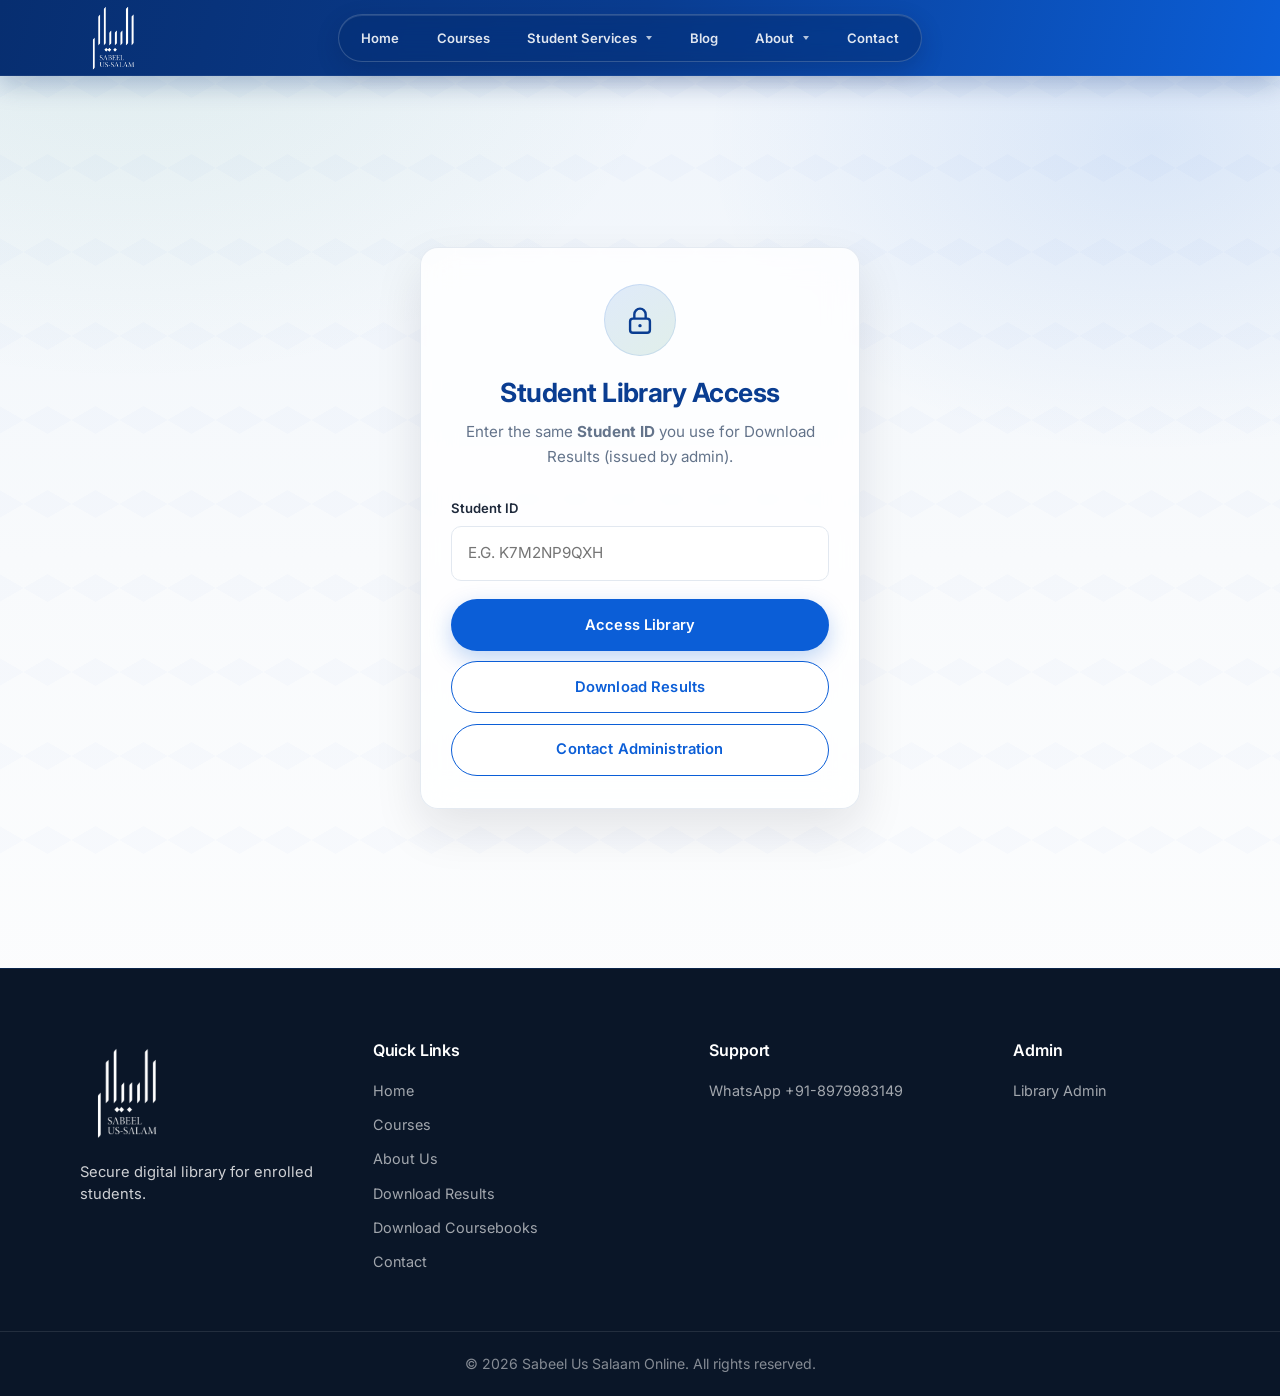
<file: library/index.html>
<!DOCTYPE html>
<html lang="en">
<head>
  <meta charset="UTF-8">
  <meta name="viewport" content="width=device-width, initial-scale=1.0">
  <meta name="robots" content="noindex, nofollow">
  <title>Student Digital Library | Sabeel Us Salaam Online</title>
  <meta name="description" content="Secure student digital library portal for enrolled students of Sabeel Us Salaam Online.">
  <link rel="icon" type="image/png" href="../assets/logo-white.png">
  <link rel="preconnect" href="https://fonts.googleapis.com">
  <link rel="preconnect" href="https://fonts.gstatic.com" crossorigin>
  <link href="https://fonts.googleapis.com/css2?family=Inter:wght@400;500;600&family=Poppins:wght@500;600;700;800&display=swap" rel="stylesheet">
  <link rel="stylesheet" href="../style.css?v=20260726navGap1">
  <link rel="stylesheet" href="css/library.css?v=20260726audit1">
</head>
<body class="library-page">
  <header class="site-header" id="siteHeader">
    <div class="container header-inner">
      <a href="/#home" class="logo" aria-label="Sabeel Us-Salam Online Home">
        <img src="../assets/logo-white.png" alt="Sabeel Us-Salam" class="logo-img" width="64" height="64">
      </a>
      <button class="menu-toggle" id="menuToggle" aria-label="Open menu" aria-expanded="false" aria-controls="mainNav">
        <span></span><span></span><span></span>
      </button>
    </div>
  </header>
  <nav class="main-nav" id="mainNav" aria-label="Primary">
    <ul class="nav-list">
      <li><a href="/#home" class="nav-link">Home</a></li>
      <li><a href="/#courses" class="nav-link">Courses</a></li>
      <li class="has-sub">
        <a href="/student-portal/public/" class="nav-link nav-parent" aria-haspopup="true" aria-expanded="false">Student Services</a>
        <ul class="nav-sub" aria-label="Student Services submenu">
          <li><a href="/student-portal/public/" class="nav-link">Download Results</a></li>
          <li><a href="/library/" class="nav-link is-active-lib" aria-current="page">Download Coursebooks</a></li>
        </ul>
      </li>
      <li><a href="/blog/" class="nav-link">Blog</a></li>
      <li class="has-sub">
        <a href="/#about" class="nav-link nav-parent" aria-haspopup="true" aria-expanded="false">About</a>
        <ul class="nav-sub" aria-label="About submenu">
          <li><a href="/#about" class="nav-link">About Us</a></li>
          <li><a href="/#teachers" class="nav-link">Our Team</a></li>
          <li><a href="/#testimonials" class="nav-link">Testimonials</a></li>
        </ul>
      </li>
      <li><a href="/#contact" class="nav-link">Contact</a></li>
    </ul>
  </nav>
  <div class="nav-backdrop" id="navBackdrop" hidden></div>

  <main>
    <!-- Access gate -->
    <section id="viewAccess" class="lib-gate" aria-label="Student library access">
      <div class="lib-card">
        <div class="lib-lock" aria-hidden="true">
          <svg viewBox="0 0 24 24" width="34" height="34" fill="none" stroke="currentColor" stroke-width="1.7">
            <rect x="5" y="11" width="14" height="10" rx="2"/>
            <path d="M8 11V8a4 4 0 0 1 8 0v3"/>
            <circle cx="12" cy="16" r="1.2" fill="currentColor" stroke="none"/>
          </svg>
        </div>
        <h1>Student Library Access</h1>
        <p class="lib-subtitle">Enter the same <strong>Student ID</strong> you use for Download Results (issued by admin).</p>

        <form class="lib-form" id="accessForm" autocomplete="off">
          <label for="studentId">Student ID</label>
          <input type="text" id="studentId" name="studentId" placeholder="e.g. K7M2NP9QXH" required autocomplete="off" inputmode="text" style="text-transform:uppercase">
          <p class="lib-inline-error" id="accessError" hidden>Invalid Student ID. Please try again.</p>
          <div class="lib-actions">
            <button type="submit" class="btn btn-primary">Access Library</button>
            <a class="btn btn-outline" href="/student-portal/public/">Download Results</a>
            <a class="btn btn-outline" id="btnContactAdmin" href="#" target="_blank" rel="noopener noreferrer">Contact Administration</a>
          </div>
        </form>
      </div>
    </section>

    <!-- Unauthorized -->
    <section id="viewDenied" class="lib-gate" hidden aria-label="Students only">
      <div class="lib-card lib-card-denied">
        <div class="lib-lock lib-lock-denied" aria-hidden="true">
          <svg viewBox="0 0 24 24" width="34" height="34" fill="none" stroke="currentColor" stroke-width="1.7">
            <rect x="5" y="11" width="14" height="10" rx="2"/>
            <path d="M8 11V8a4 4 0 0 1 8 0v3"/>
            <path d="M9 16h6" stroke-width="2"/>
          </svg>
        </div>
        <h1>Students Only</h1>
        <p class="lib-subtitle">Use your portal Student ID from the administration. The same ID opens Download Results and this Library.</p>
        <div class="lib-gate-actions">
          <a class="btn btn-primary" id="btnDeniedWhatsApp" href="#" target="_blank" rel="noopener noreferrer">Contact on WhatsApp</a>
          <a class="btn btn-outline" href="/">Back to Home</a>
          <button type="button" class="btn btn-ghost" data-back-access>Try another Student ID</button>
        </div>
      </div>
    </section>

    <!-- Dashboard: folder-based explorer -->
    <section id="viewDashboard" class="lib-dash" hidden aria-label="Library dashboard">
      <div class="lib-hero-bar">
        <div>
          <h1>Student Digital Library</h1>
          <p>Course folders → Subject folders → Book folders (with volumes).</p>
        </div>
        <div class="lib-hero-actions">
          <span class="lib-stat"><span id="resourceCount">0</span> files</span>
          <button type="button" class="btn btn-sm" id="btnLogout">Logout</button>
        </div>
      </div>

      <nav class="lib-breadcrumb" id="libBreadcrumb" aria-label="Breadcrumb"></nav>

      <div class="lib-explorer-bar">
        <button type="button" class="btn btn-outline btn-sm" id="btnFolderBack" hidden>← Back</button>
        <div class="lib-search-wrap lib-search-wrap-inline">
          <svg width="18" height="18" viewBox="0 0 24 24" fill="none" stroke="currentColor" stroke-width="2" aria-hidden="true"><circle cx="11" cy="11" r="7"/><path d="m20 20-3.5-3.5"/></svg>
          <input type="search" id="librarySearch" placeholder="Search across the library…" aria-label="Search library">
        </div>
      </div>

      <div class="lib-folder-head">
        <h2 id="folderTitle">Library</h2>
        <p id="folderSubtitle">Open a course folder to browse subjects and books.</p>
      </div>

      <div id="folderPane">
        <div class="folder-grid" id="folderGrid"></div>
      </div>

      <div id="filesPane" hidden>
        <div class="resources-grid" id="resourcesGrid"></div>
        <div class="empty-state" id="emptyState" hidden>
          <p>This folder is empty. Check back later or contact administration.</p>
        </div>
      </div>
    </section>
  </main>

  <div class="library-toast" id="libraryToast" role="status" aria-live="polite"></div>

  <footer class="site-footer">
    <div class="container footer-grid">
      <div class="footer-brand">
        <a href="/#home" class="logo logo-footer">
          <img src="../assets/logo-white.png" alt="Sabeel Us-Salam" class="logo-img" width="96" height="96">
        </a>
        <p>Secure digital library for enrolled students.</p>
      </div>
      <div>
        <h3>Quick Links</h3>
        <ul class="footer-links">
          <li><a href="/#home">Home</a></li>
          <li><a href="/#courses">Courses</a></li>
          <li><a href="/#about">About Us</a></li>
          <li><a href="../student-portal/public/">Download Results</a></li>
          <li><a href="/library/">Download Coursebooks</a></li>
          <li><a href="/#contact">Contact</a></li>
        </ul>
      </div>
      <div>
        <h3>Support</h3>
        <ul class="footer-links">
          <li><a href="https://wa.me/918979983149" target="_blank" rel="noopener noreferrer">WhatsApp +91-8979983149</a></li>
        </ul>
      </div>
      <div>
        <h3>Admin</h3>
        <ul class="footer-links">
          <li><a href="admin.html">Library Admin</a></li>
        </ul>
      </div>
    </div>
    <div class="footer-bottom">
      <div class="container">
        <p>&copy; <span id="year"></span> Sabeel Us Salaam Online. All rights reserved.</p>
      </div>
    </div>
  </footer>

  <script src="../script.js?v=20260726oneAdmin3"></script>
  <script src="js/config.js?v=20260726oneAdmin3"></script>
  <script src="js/data.js?v=20260724struct2"></script>
  <script src="js/auth.js?v=20260726oneAdmin3"></script>
  <script src="js/library.js?v=20260726oneAdmin3"></script>
</body>
</html>
</file>
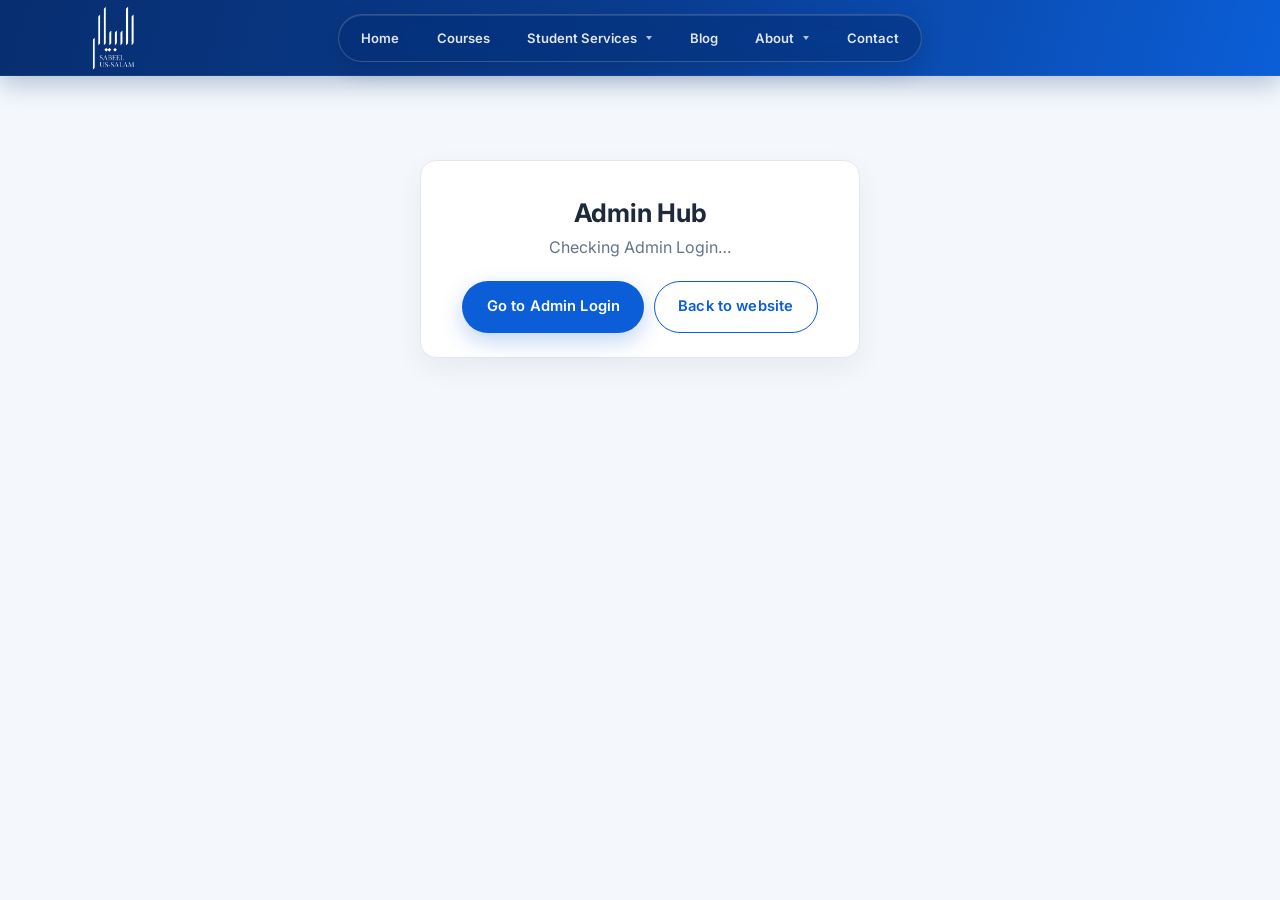
<file: admin-hub.html>
<!DOCTYPE html>
<html lang="en">
<head>
  <meta charset="UTF-8">
  <meta name="viewport" content="width=device-width, initial-scale=1.0">
  <meta name="robots" content="noindex, nofollow">
  <title>Admin Hub | Sabeel Us Salaam Online</title>
  <link rel="icon" type="image/png" href="assets/logo-white.png">
  <link rel="preconnect" href="https://fonts.googleapis.com">
  <link rel="preconnect" href="https://fonts.gstatic.com" crossorigin>
  <link href="https://fonts.googleapis.com/css2?family=Inter:wght@400;500;600;700&display=swap" rel="stylesheet">
  <link rel="stylesheet" href="style.css?v=20260726navGap1">
  <style>
    .admin-hub-page { background: #f4f8fc; min-height: 100vh; }
    .admin-hub-page main {
      padding: calc(var(--header-h) + 1.25rem) 1rem 3.5rem;
    }
    .hub-gate, .hub-app { width: min(920px, 100%); margin: 0 auto; }
    .hub-page-header {
      display: flex;
      justify-content: space-between;
      gap: 1rem;
      align-items: flex-start;
      flex-wrap: wrap;
      margin: 0 0 1.15rem;
      padding: 1.15rem 1.35rem;
      background: #fff;
      border: 1px solid #e2e8f0;
      border-radius: 16px;
      box-shadow: 0 8px 22px rgba(15, 23, 42, 0.05);
    }
    .hub-shell { width: 100%; }
    .hub-card, .hub-panel {
      background: #fff;
      border: 1px solid #e2e8f0;
      border-radius: 16px;
      box-shadow: 0 10px 28px rgba(15, 23, 42, 0.06);
      padding: 1.5rem;
    }
    .hub-gate { max-width: 440px; text-align: center; margin-top: 4rem; }
    .hub-gate h1 { margin: 0.75rem 0 0.35rem; font-size: 1.6rem; }
    .hub-subtitle { color: #64748b; margin-bottom: 1.25rem; }
    .hub-actions, .hub-topbar-actions { display: flex; gap: 0.6rem; flex-wrap: wrap; align-items: center; justify-content: center; }
    .hub-kicker {
      margin: 0;
      color: #0B5ED7;
      font-size: 0.75rem;
      font-weight: 700;
      letter-spacing: 0.08em;
      text-transform: uppercase;
    }
    .hub-page-header h1 { margin: 0.2rem 0 0; font-size: 1.55rem; color: #0f274f; }
    .hub-lead { color: #64748b; margin: 0 0 1.25rem; }
    .hub-group { margin-bottom: 1.5rem; }
    .hub-group:last-child { margin-bottom: 0; }
    .hub-group h2 {
      margin: 0 0 0.35rem;
      font-size: 1.05rem;
      color: #0f274f;
    }
    .hub-group-note {
      margin: 0 0 0.85rem;
      color: #64748b;
      font-size: 0.9rem;
    }
    .hub-grid {
      display: grid;
      grid-template-columns: repeat(auto-fit, minmax(240px, 1fr));
      gap: 0.85rem;
    }
    .hub-link {
      display: flex;
      flex-direction: column;
      gap: 0.35rem;
      padding: 1.1rem 1.15rem;
      border-radius: 14px;
      border: 1px solid #e2e8f0;
      background: #fbfcfe;
      text-decoration: none;
      color: inherit;
      transition: border-color 0.2s, box-shadow 0.2s, transform 0.2s;
    }
    .hub-link:hover {
      border-color: rgba(11, 94, 215, 0.35);
      box-shadow: 0 8px 20px rgba(15, 23, 42, 0.06);
      transform: translateY(-2px);
    }
    .hub-link strong { color: #0B5ED7; font-size: 1rem; }
    .hub-link span { color: #64748b; font-size: 0.86rem; line-height: 1.45; }
    .hub-divider { height: 1px; background: #e2e8f0; margin: 1.35rem 0; }
    .muted { color: #64748b; font-size: 0.85rem; }
    .admin-hub-page .btn-outline {
      border-color: #0B5ED7;
      color: #0B5ED7;
      background: #fff;
    }
    .admin-hub-page .btn-outline:hover {
      background: #0B5ED7;
      border-color: #0B5ED7;
      color: #fff;
    }
  </style>
</head>
<body class="admin-hub-page">
  <header class="site-header" id="siteHeader">
    <div class="container header-inner">
      <a href="/#home" class="logo" aria-label="Sabeel Us-Salam Online Home">
        <img src="assets/logo-white.png" alt="Sabeel Us-Salam" class="logo-img" width="64" height="64">
      </a>
      <button class="menu-toggle" id="menuToggle" aria-label="Open menu" aria-expanded="false" aria-controls="mainNav">
        <span></span><span></span><span></span>
      </button>
    </div>
  </header>
  <nav class="main-nav" id="mainNav" data-site-nav="" aria-label="Primary"></nav>
  <div class="nav-backdrop" id="navBackdrop" hidden></div>

  <main>
    <section id="viewHubGate" class="hub-gate">
      <div class="hub-card">
        <h1>Admin Hub</h1>
        <p class="hub-subtitle">Checking Admin Login…</p>
        <div class="hub-actions">
          <a class="btn btn-primary" href="/pages/login.php?redirect=/admin-hub.html">Go to Admin Login</a>
          <a class="btn btn-outline" href="/#home">Back to website</a>
        </div>
      </div>
    </section>

    <div id="viewHubApp" class="hub-app" hidden>
      <header class="hub-page-header">
        <div>
          <p class="hub-kicker">Sabeel Us Salaam Online</p>
          <h1>Admin Hub</h1>
        </div>
        <div class="hub-topbar-actions">
          <a class="btn btn-outline btn-sm" href="/pages/change-password.php">Change password</a>
          <a class="btn btn-outline btn-sm" href="/#home">Website</a>
          <button type="button" class="btn btn-outline btn-sm" id="btnHubLogout">Logout</button>
        </div>
      </header>
      <section class="hub-shell">
        <p class="hub-lead">One Admin login opens every panel below.</p>
        <article class="hub-panel">
          <div class="hub-group">
            <h2>Website tools</h2>
            <p class="hub-group-note">Courses, admissions, and library uploads.</p>
            <div class="hub-grid">
              <a class="hub-link" href="courses-admin.html">
                <strong>Courses Admin</strong>
                <span>Homepage courses, images, open/closed registration.</span>
              </a>
              <a class="hub-link" href="admissions-admin.html">
                <strong>Admissions Admin</strong>
                <span>Enroll Now applications and ID proofs.</span>
              </a>
              <a class="hub-link" href="library/admin.html">
                <strong>Library Admin</strong>
                <span>Coursebook folders and PDF uploads.</span>
              </a>
            </div>
          </div>

          <div class="hub-divider"></div>

          <div class="hub-group">
            <h2>Results &amp; Blog</h2>
            <p class="hub-group-note">Same Admin session — no extra passwords.</p>
            <div class="hub-grid">
              <a class="hub-link" href="student-portal/admin/">
                <strong>Results Admin</strong>
                <span>Students, Student IDs, marks, marksheets.</span>
              </a>
              <a class="hub-link" href="blog/dashboard.php">
                <strong>Blog Admin</strong>
                <span>Posts, categories, teachers.</span>
              </a>
              <a class="hub-link" href="student-portal/public/">
                <strong>Public Results</strong>
                <span>Student view (Student ID only).</span>
              </a>
              <a class="hub-link" href="library/">
                <strong>Student Library</strong>
                <span>Student view (same Student ID).</span>
              </a>
            </div>
          </div>

          <div class="hub-divider"></div>

          <div class="hub-group">
            <h2>Account</h2>
            <p class="hub-group-note">Update the Admin password used for every panel.</p>
            <div class="hub-grid">
              <a class="hub-link" href="/pages/change-password.php">
                <strong>Change Password</strong>
                <span>Set a new Admin password (minimum 10 characters).</span>
              </a>
            </div>
          </div>
        </article>
      </section>
    </div>
  </main>

  <script src="script.js?v=20260726oneAdmin4" defer></script>
  <script src="js/site-nav.js?v=20260726oneAdmin4"></script>
  <script src="js/admin-gate.js?v=20260726oneAdmin4"></script>
  <script src="js/admin-hub.js?v=20260726oneAdmin4"></script>
</body>
</html>
</file>
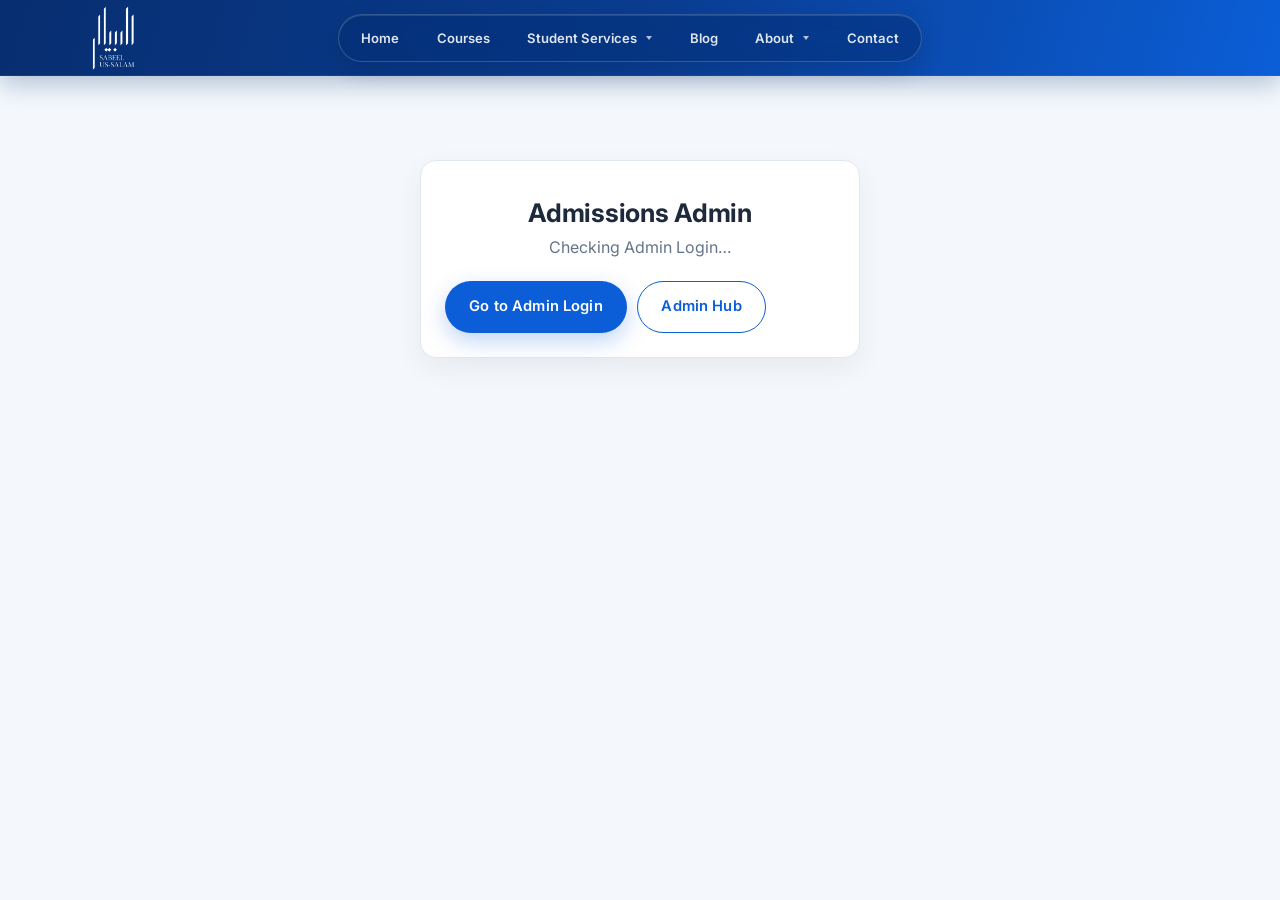
<file: admissions-admin.html>
<!DOCTYPE html>
<html lang="en">
<head>
  <meta charset="UTF-8">
  <meta name="viewport" content="width=device-width, initial-scale=1.0">
  <meta name="robots" content="noindex, nofollow">
  <title>Admissions Admin | Sabeel Us Salaam Online</title>
  <link rel="icon" type="image/png" href="assets/logo-white.png">
  <link rel="preconnect" href="https://fonts.googleapis.com">
  <link rel="preconnect" href="https://fonts.gstatic.com" crossorigin>
  <link href="https://fonts.googleapis.com/css2?family=Inter:wght@400;500;600;700&display=swap" rel="stylesheet">
  <link rel="stylesheet" href="style.css?v=20260726navGap1">
  <style>
    .admissions-admin-page { background: #f4f8fc; min-height: 100vh; }
    .admissions-admin-page main {
      padding: calc(var(--header-h) + 1.25rem) 1rem 3rem;
    }
    .lib-gate, .admin-app { width: min(1100px, 100%); margin: 0 auto; }
    .admin-page-header {
      display: flex;
      justify-content: space-between;
      gap: 1rem;
      align-items: flex-start;
      flex-wrap: wrap;
      margin: 0 0 1.15rem;
      padding: 1.15rem 1.35rem;
      background: #fff;
      border: 1px solid #e2e8f0;
      border-radius: 16px;
      box-shadow: 0 8px 22px rgba(15, 23, 42, 0.05);
    }
    .admin-shell { width: 100%; }
    .lib-card, .admin-panel {
      background: #fff;
      border: 1px solid #e2e8f0;
      border-radius: 16px;
      box-shadow: 0 10px 28px rgba(15, 23, 42, 0.06);
      padding: 1.5rem;
    }
    .lib-gate { max-width: 440px; text-align: center; margin-top: 4rem; }
    .lib-gate h1 { margin: 0.75rem 0 0.35rem; font-size: 1.6rem; }
    .lib-subtitle { color: #64748b; margin-bottom: 1.25rem; }
    .lib-form { text-align: left; display: grid; gap: 0.65rem; }
    .lib-form label { display: block; font-weight: 600; font-size: 0.9rem; margin-bottom: 0.3rem; }
    .lib-form input, .admin-panel select {
      width: 100%;
      padding: 0.7rem 0.85rem;
      border: 1px solid #d9e0ef;
      border-radius: 10px;
      font: inherit;
      background: #fff;
    }
    .lib-actions, .admin-topbar-actions, .admin-row-actions { display: flex; gap: 0.65rem; flex-wrap: wrap; align-items: center; }
    .lib-inline-error { color: #b42318; font-size: 0.9rem; }
    .admin-kicker { margin: 0; color: #0B5ED7; font-size: 0.75rem; font-weight: 700; letter-spacing: 0.08em; text-transform: uppercase; }
    .admin-page-header h1 { margin: 0.2rem 0 0; font-size: 1.55rem; color: #0f274f; }
    .admin-lead { color: #64748b; margin: 0 0 1rem; }
    .form-status { margin: 0.5rem 0 0; font-weight: 600; }
    .form-status.is-ok { color: #0d7a5f; }
    .form-status.is-error { color: #b42318; }
    .table-wrap { overflow-x: auto; }
    .admin-apps-table { width: 100%; border-collapse: collapse; }
    .admin-apps-table th, .admin-apps-table td {
      padding: 0.75rem 0.6rem;
      border-bottom: 1px solid #e2e8f0;
      text-align: left;
      vertical-align: top;
      font-size: 0.92rem;
    }
    .admin-apps-table th {
      font-size: 0.78rem;
      text-transform: uppercase;
      letter-spacing: 0.04em;
      color: #475569;
    }
    .badge { display: inline-block; padding: 0.15rem 0.5rem; border-radius: 999px; font-size: 0.75rem; font-weight: 700; }
    .badge-new { background: #e8eefc; color: #1a3a8f; }
    .badge-reviewed { background: #f7f1de; color: #8a6d10; }
    .badge-accepted { background: #e6f5f0; color: #0d7a5f; }
    .badge-rejected { background: #fdecea; color: #b42318; }
    .btn-danger { background: #b42318; color: #fff; border: none; }
    .muted { color: #64748b; font-size: 0.85rem; }
    .status-select { min-width: 120px; padding: 0.4rem 0.55rem !important; }
    .detail-address { max-width: 220px; }
    .admissions-admin-page .btn-outline {
      border-color: #0B5ED7;
      color: #0B5ED7;
      background: #fff;
    }
    .admissions-admin-page .btn-outline:hover {
      background: #0B5ED7;
      border-color: #0B5ED7;
      color: #fff;
    }
  </style>
</head>
<body class="admissions-admin-page">
  <header class="site-header" id="siteHeader">
    <div class="container header-inner">
      <a href="/#home" class="logo" aria-label="Sabeel Us-Salam Online Home">
        <img src="assets/logo-white.png" alt="Sabeel Us-Salam" class="logo-img" width="64" height="64">
      </a>
      <button class="menu-toggle" id="menuToggle" aria-label="Open menu" aria-expanded="false" aria-controls="mainNav">
        <span></span><span></span><span></span>
      </button>
    </div>
  </header>
  <nav class="main-nav" id="mainNav" data-site-nav="" aria-label="Primary"></nav>
  <div class="nav-backdrop" id="navBackdrop" hidden></div>

  <main>
    <section id="viewAdminGate" class="lib-gate">
      <div class="lib-card">
        <h1>Admissions Admin</h1>
        <p class="lib-subtitle">Checking Admin Login…</p>
        <div class="lib-actions">
          <a class="btn btn-primary" href="/pages/login.php?redirect=/admissions-admin.html">Go to Admin Login</a>
          <a class="btn btn-outline" href="/admin-hub.html">Admin Hub</a>
        </div>
      </div>
    </section>

    <div id="viewAdminApp" class="admin-app" hidden>
      <header class="admin-page-header">
        <div>
          <p class="admin-kicker">Student Admissions</p>
          <h1>Applications</h1>
        </div>
        <div class="admin-topbar-actions">
          <button type="button" class="btn btn-outline btn-sm" id="btnRefresh">Refresh</button>
          <a class="btn btn-outline btn-sm" href="admin-hub.html">Admin Hub</a>
          <a class="btn btn-outline btn-sm" href="/pages/change-password.php">Change password</a>
          <a class="btn btn-outline btn-sm" href="courses-admin.html">Courses Admin</a>
          <button type="button" class="btn btn-outline btn-sm" id="btnAdminLogout">Logout</button>
        </div>
      </header>
      <section class="admin-shell">
        <p class="admin-lead">These are enrollment applications from the homepage <strong>Enroll Now</strong> form, including uploaded identity proofs.</p>
        <article class="admin-panel">
          <p class="form-status" id="appStatus" hidden></p>
          <div id="appsTableWrap"><p class="muted">Loading…</p></div>
        </article>
      </section>
    </div>
  </main>

  <script src="script.js?v=20260726oneAdmin2" defer></script>
  <script src="js/site-nav.js?v=20260726oneAdmin2"></script>
  <script src="js/admin-gate.js?v=20260726oneAdmin2"></script>
  <script src="js/admissions-admin.js?v=20260726oneAdmin2"></script>
</body>
</html>
</file>
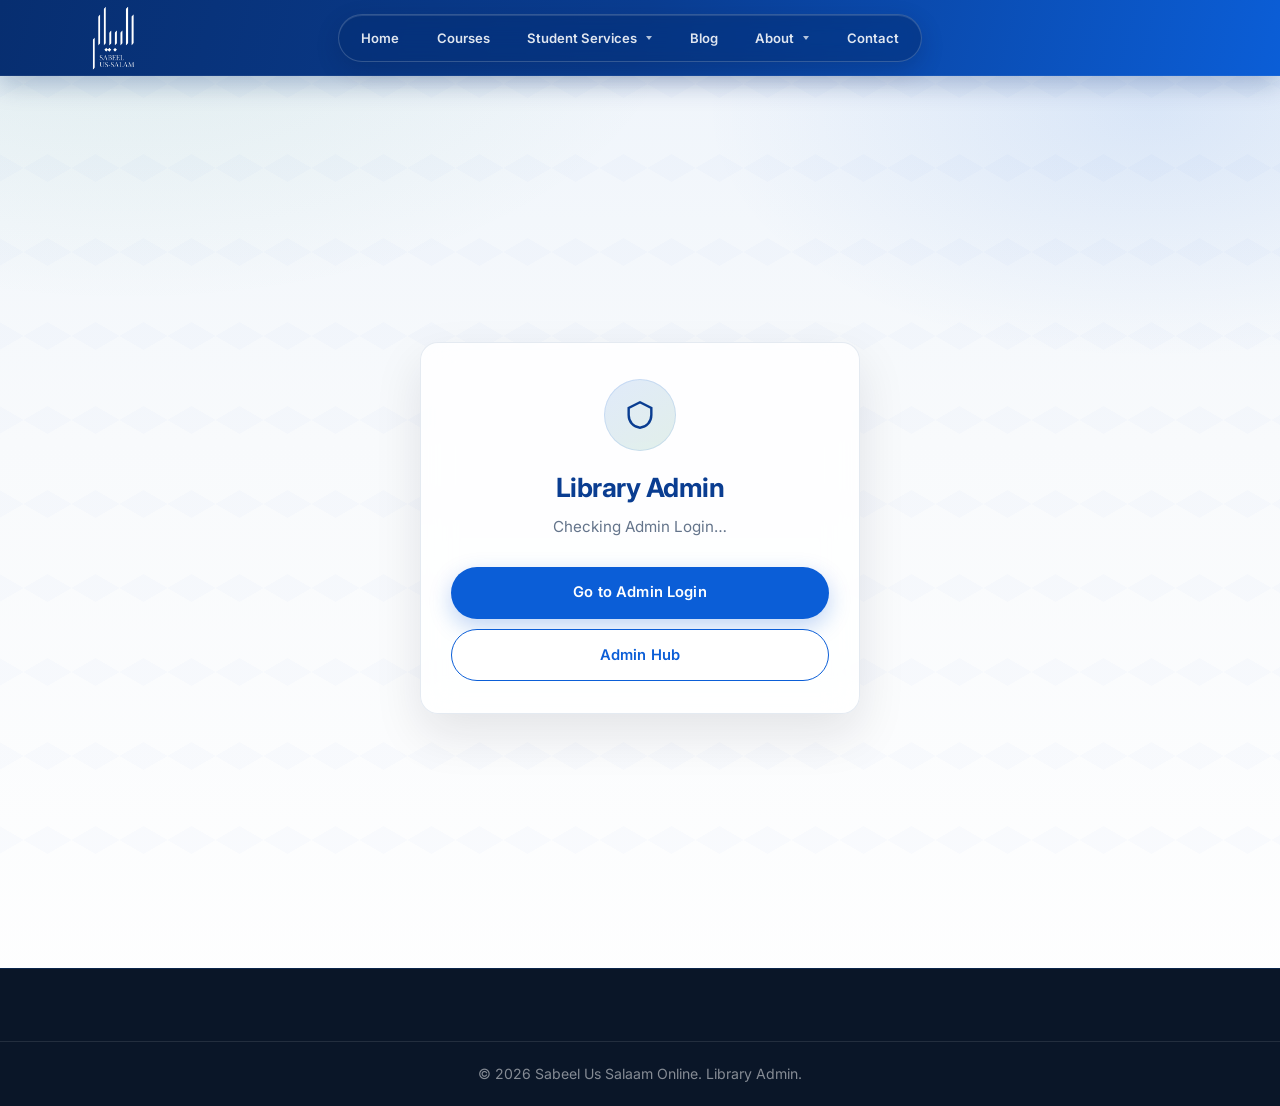
<file: library/admin.html>
<!DOCTYPE html>
<html lang="en">
<head>
  <meta charset="UTF-8">
  <meta name="viewport" content="width=device-width, initial-scale=1.0">
  <meta name="robots" content="noindex, nofollow">
  <title>Library Admin | Sabeel Us Salaam Online</title>
  <link rel="icon" type="image/png" href="../assets/logo-white.png">
  <link rel="preconnect" href="https://fonts.googleapis.com">
  <link rel="preconnect" href="https://fonts.gstatic.com" crossorigin>
  <link href="https://fonts.googleapis.com/css2?family=Inter:wght@400;500;600&family=Poppins:wght@500;600;700;800&display=swap" rel="stylesheet">
  <link rel="stylesheet" href="../style.css?v=20260726navGap1">
  <link rel="stylesheet" href="css/library.css?v=20260726audit1">
</head>
<body class="library-page library-admin-page">
  <header class="site-header" id="siteHeader">
    <div class="container header-inner">
      <a href="/#home" class="logo" aria-label="Sabeel Us-Salam Online Home">
        <img src="../assets/logo-white.png" alt="Sabeel Us-Salam" class="logo-img" width="64" height="64">
      </a>
      <button class="menu-toggle" id="menuToggle" aria-label="Open menu" aria-expanded="false" aria-controls="mainNav">
        <span></span><span></span><span></span>
      </button>
    </div>
  </header>
  <nav class="main-nav" id="mainNav" aria-label="Primary">
    <ul class="nav-list">
      <li><a href="/#home" class="nav-link">Home</a></li>
      <li><a href="/#courses" class="nav-link">Courses</a></li>
      <li class="has-sub">
        <a href="/student-portal/public/" class="nav-link nav-parent" aria-haspopup="true" aria-expanded="false">Student Services</a>
        <ul class="nav-sub" aria-label="Student Services submenu">
          <li><a href="/student-portal/public/" class="nav-link">Download Results</a></li>
          <li><a href="/library/" class="nav-link is-active-lib">Download Coursebooks</a></li>
        </ul>
      </li>
      <li><a href="/blog/" class="nav-link">Blog</a></li>
      <li class="has-sub">
        <a href="/#about" class="nav-link nav-parent" aria-haspopup="true" aria-expanded="false">About</a>
        <ul class="nav-sub" aria-label="About submenu">
          <li><a href="/#about" class="nav-link">About Us</a></li>
          <li><a href="/#teachers" class="nav-link">Our Team</a></li>
          <li><a href="/#testimonials" class="nav-link">Testimonials</a></li>
        </ul>
      </li>
      <li><a href="/#contact" class="nav-link">Contact</a></li>
    </ul>
  </nav>
  <div class="nav-backdrop" id="navBackdrop" hidden></div>

  <main>
    <section id="viewAdminGate" class="lib-gate">
      <div class="lib-card">
        <div class="lib-lock" aria-hidden="true">
          <svg viewBox="0 0 24 24" width="34" height="34" fill="none" stroke="currentColor" stroke-width="1.7">
            <path d="M12 3l8 4v5c0 5-3.5 8.5-8 9-4.5-.5-8-4-8-9V7l8-4z"/>
          </svg>
        </div>
        <h1>Library Admin</h1>
        <p class="lib-subtitle">Checking Admin Login…</p>
        <div class="lib-actions">
          <a class="btn btn-primary" href="/pages/login.php?redirect=/library/admin.html">Go to Admin Login</a>
          <a class="btn btn-outline" href="/admin-hub.html">Admin Hub</a>
        </div>
      </div>
    </section>

    <section id="viewAdminApp" class="admin-shell" hidden>
      <header class="admin-topbar">
        <div>
          <p class="admin-kicker">Library Admin</p>
          <h1>Manage library</h1>
        </div>
        <div class="admin-topbar-actions">
          <a class="btn btn-outline btn-sm" href="/admin-hub.html">Admin Hub</a>
          <a class="btn btn-outline btn-sm" href="/pages/change-password.php">Change password</a>
          <a class="btn btn-outline btn-sm" href="/library/">Student view</a>
          <button type="button" class="btn btn-ghost btn-sm" id="btnAdminLogout">Logout</button>
        </div>
      </header>

      <p class="admin-lead" id="storageNote">Create courses and subjects yourself, then add book folders and upload PDFs (up to 40 MB).</p>

      <!-- 1 Courses -->
      <article class="admin-panel">
        <div class="admin-panel-head">
          <span class="admin-step">1</span>
          <div>
            <h2>Courses</h2>
            <p>Create or delete course folders</p>
          </div>
        </div>
        <form class="admin-form" id="courseForm">
          <div class="field-row">
            <div>
              <label for="courseName">Course name</label>
              <input type="text" id="courseName" required placeholder="e.g. Short Term Alimiyyat">
            </div>
            <div>
              <label for="courseColor">Color</label>
              <input type="color" id="courseColor" value="#0B5ED7">
            </div>
          </div>
          <div class="admin-form-actions">
            <button type="submit" class="btn btn-primary" id="btnCreateCourse">Create course</button>
          </div>
          <p class="form-status" id="courseStatus" hidden></p>
        </form>
        <div class="admin-divider"></div>
        <h3 class="admin-subhead">Your courses</h3>
        <div id="coursesTableWrap"></div>
      </article>

      <div class="admin-layout">
        <!-- 2 Subjects -->
        <article class="admin-panel">
          <div class="admin-panel-head">
            <span class="admin-step">2</span>
            <div>
              <h2>Subjects</h2>
              <p>Create or delete subject folders</p>
            </div>
          </div>
          <form class="admin-form" id="subjectForm">
            <div>
              <label for="subjectCourse">Course</label>
              <select id="subjectCourse" required></select>
            </div>
            <div>
              <label for="subjectName">Subject name</label>
              <input type="text" id="subjectName" required placeholder="e.g. Nahw">
            </div>
            <div class="admin-form-actions">
              <button type="submit" class="btn btn-primary" id="btnCreateSubject">Create subject</button>
            </div>
            <p class="form-status" id="subjectStatus" hidden></p>
          </form>
          <div class="admin-divider"></div>
          <h3 class="admin-subhead">Subjects in course</h3>
          <div id="subjectsTableWrap"></div>
        </article>

        <!-- 3 Book folders -->
        <article class="admin-panel">
          <div class="admin-panel-head">
            <span class="admin-step">3</span>
            <div>
              <h2>Book folders</h2>
              <p>Group multi-volume books</p>
            </div>
          </div>
          <form class="admin-form" id="folderForm">
            <div>
              <label for="folderName">Folder name</label>
              <input type="text" id="folderName" required placeholder="e.g. Sahih Bukhari">
            </div>
            <div class="field-row">
              <div>
                <label for="folderCourse">Course</label>
                <select id="folderCourse" required></select>
              </div>
              <div>
                <label for="folderSubject">Subject</label>
                <select id="folderSubject" required></select>
              </div>
            </div>
            <div class="admin-form-actions">
              <button type="submit" class="btn btn-primary" id="btnCreateFolder">Create folder</button>
            </div>
            <p class="form-status" id="folderStatus" hidden></p>
          </form>
          <div class="admin-divider"></div>
          <h3 class="admin-subhead">Existing folders</h3>
          <div id="foldersTableWrap"></div>
        </article>
      </div>

      <!-- 4 Publish -->
      <article class="admin-panel">
        <div class="admin-panel-head">
          <span class="admin-step">4</span>
          <div>
            <h2>Publish PDFs</h2>
            <p>Upload one book or several volumes together</p>
          </div>
        </div>
        <form class="admin-form" id="uploadForm">
          <div class="field-row">
            <div>
              <label for="fieldCourse">Course</label>
              <select id="fieldCourse" required></select>
            </div>
            <div>
              <label for="fieldSubject">Subject</label>
              <select id="fieldSubject" required></select>
            </div>
          </div>
          <div>
            <label for="fieldFolder">Book folder <span class="admin-optional">(optional)</span></label>
            <select id="fieldFolder">
              <option value="">None — single PDF</option>
            </select>
          </div>
          <div id="titleFieldWrap">
            <label for="fieldTitle">Title</label>
            <input type="text" id="fieldTitle" placeholder="e.g. Nahw Essentials — Volume 1">
          </div>
          <div>
            <label for="fieldDescription">Description <span class="admin-optional">(optional)</span></label>
            <textarea id="fieldDescription" rows="2" placeholder="Short note for students"></textarea>
          </div>
          <div class="field-row">
            <div>
              <label for="fieldPdf">PDF file(s)</label>
              <input type="file" id="fieldPdf" accept="application/pdf,.pdf" multiple required>
            </div>
            <div>
              <label for="fieldCover">Cover image <span class="admin-optional">(optional)</span></label>
              <input type="file" id="fieldCover" accept="image/jpeg,image/png,image/webp,.jpg,.jpeg,.png,.webp">
              <div class="cover-preview" id="coverPreview" hidden>
                <img id="coverPreviewImg" alt="Cover preview">
              </div>
            </div>
          </div>
          <div class="admin-form-actions">
            <button type="submit" class="btn btn-primary" id="btnPublish">Publish</button>
          </div>
          <p class="form-status" id="formStatus" hidden></p>
        </form>
      </article>

      <!-- 5 Published -->
      <article class="admin-panel">
        <div class="admin-panel-head admin-panel-head--row">
          <div class="admin-panel-head-text">
            <span class="admin-step">5</span>
            <div>
              <h2>Published books</h2>
              <p>Delete or export resources</p>
            </div>
          </div>
          <div class="admin-toolbar">
            <button type="button" class="btn btn-outline btn-sm" id="btnExport">Export</button>
            <label class="btn btn-ghost btn-sm admin-import-btn">
              Import
              <input type="file" id="importFile" accept="application/json,.json" hidden>
            </label>
          </div>
        </div>
        <div id="adminTableWrap"></div>
      </article>
    </section>
  </main>

  <footer class="site-footer">
    <div class="footer-bottom">
      <div class="container">
        <p>&copy; <span id="year"></span> Sabeel Us Salaam Online. Library Admin.</p>
      </div>
    </div>
  </footer>

  <script src="../script.js?v=20260726oneAdmin2"></script>
  <script src="../js/admin-gate.js?v=20260726oneAdmin2"></script>
  <script src="js/config.js?v=20260726oneAdmin2"></script>
  <script src="js/data.js?v=20260724struct1"></script>
  <script src="js/auth.js?v=20260726oneAdmin2"></script>
  <script src="js/admin.js?v=20260726oneAdmin2"></script>
</body>
</html>
</file>
<file: style.css>
/* ============================================
   Sabeel Us Salaam Online — Premium Styles
   Editorial / boutique academy visual system
   ============================================ */

@import url('https://fonts.googleapis.com/css2?family=Inter:wght@400;500;600;700&display=swap');

:root {
  --primary: #0B5ED7;
  --primary-dark: #084298;
  --primary-light: #3d8bfd;
  --secondary: #198754;
  --secondary-dark: #146c43;
  --accent: #D4AF37;
  --accent-dark: #b8941f;
  --accent-soft: rgba(212, 175, 55, 0.14);
  --bg: #FFFFFF;
  --bg-light: #F8FAFC;
  --bg-soft: #EEF4FB;
  --text: #1E293B;
  --text-muted: #64748B;
  --border: #E2E8F0;
  --white: #FFFFFF;
  --shadow-sm: 0 2px 10px rgba(15, 23, 42, 0.05);
  --shadow-md: 0 10px 28px rgba(15, 23, 42, 0.07);
  --shadow-lg: 0 20px 48px rgba(15, 23, 42, 0.10);
  --radius: 14px;
  --radius-sm: 10px;
  --header-h: 76px;
  --header-bg: #0A3D91;
  --font-heading: 'Inter', 'Segoe UI', system-ui, sans-serif;
  --font-body: 'Inter', 'Segoe UI', system-ui, sans-serif;
  --ease: cubic-bezier(0.22, 1, 0.36, 1);
  --max: 1120px;
  --focus-ring: 0 0 0 3px rgba(11, 94, 215, 0.22);
}

/* Reset */
*, *::before, *::after { box-sizing: border-box; margin: 0; padding: 0; }

html {
  scroll-behavior: smooth;
  scroll-padding-top: calc(var(--header-h) + 12px);
  overflow-x: hidden;
  width: 100%;
  max-width: 100%;
}

/* Keep in-page section jumps clear of the fixed header */
.section[id],
.hero[id],
.stats[id] {
  scroll-margin-top: calc(var(--header-h) + 12px);
}

body {
  font-family: var(--font-body);
  font-size: 1rem;
  line-height: 1.7;
  color: var(--text);
  background: var(--bg);
  overflow-x: hidden;
  width: 100%;
  max-width: 100%;
  position: relative;
  -webkit-font-smoothing: antialiased;
}

body.nav-open {
  overflow: hidden;
}

img, svg, video { max-width: 100%; }

.hero,
.section,
.stats,
.trial-banner,
.site-footer,
main {
  max-width: 100%;
  overflow-x: clip;
}

.site-header {
  max-width: 100%;
  overflow: visible;
}

img { max-width: 100%; height: auto; display: block; }
a { color: inherit; text-decoration: none; }
ul, ol { list-style: none; }
button, input, select, textarea { font: inherit; color: inherit; }
address { font-style: normal; }

h1, h2, h3, h4 {
  font-family: var(--font-heading);
  line-height: 1.22;
  font-weight: 600;
  color: var(--text);
  letter-spacing: -0.01em;
}

h1 { font-size: clamp(2.15rem, 5vw, 3.5rem); font-weight: 700; }
h2 { font-size: clamp(1.7rem, 3.4vw, 2.45rem); font-weight: 600; }
h3 { font-size: 1.2rem; font-weight: 600; }

.container {
  width: min(100% - 2.5rem, var(--max));
  margin-inline: auto;
}

.sr-only {
  position: absolute;
  width: 1px; height: 1px;
  padding: 0; margin: -1px;
  overflow: hidden; clip: rect(0,0,0,0);
  white-space: nowrap; border: 0;
}

/* Scroll Progress */
.scroll-progress {
  position: fixed;
  top: 0; left: 0;
  height: 3px;
  width: 0%;
  background: linear-gradient(90deg, var(--primary), var(--accent));
  z-index: 9999;
  transition: width 0.1s linear;
}

/* Page Loader — keep markup, shorten visual weight */
.page-loader {
  position: fixed;
  inset: 0;
  background: var(--white);
  display: grid;
  place-items: center;
  z-index: 10000;
  transition: opacity 0.35s var(--ease), visibility 0.35s;
}

.page-loader.is-done {
  opacity: 0;
  visibility: hidden;
  pointer-events: none;
}

.loader-inner { text-align: center; }

.loader-crescent {
  width: 48px; height: 48px;
  margin: 0 auto 1rem;
  border-radius: 50%;
  border: 3px solid var(--bg-soft);
  border-top-color: var(--primary);
  border-right-color: var(--accent);
  animation: spin 0.9s linear infinite;
}

.loader-inner p {
  font-family: var(--font-heading);
  font-weight: 600;
  color: var(--primary);
  letter-spacing: 0.02em;
}

@keyframes spin { to { transform: rotate(360deg); } }

/* Buttons */
.btn {
  display: inline-flex;
  align-items: center;
  justify-content: center;
  gap: 0.45rem;
  font-family: var(--font-body);
  font-weight: 600;
  font-size: 0.92rem;
  letter-spacing: 0.01em;
  border-radius: 999px;
  border: 1.5px solid transparent;
  padding: 0.78rem 1.45rem;
  cursor: pointer;
  transition: transform 0.2s var(--ease), box-shadow 0.2s var(--ease), background 0.2s, color 0.2s, border-color 0.2s;
  white-space: nowrap;
}

.btn:hover { transform: translateY(-2px); }
.btn:active { transform: translateY(0); }
.btn:focus-visible { outline: none; box-shadow: var(--focus-ring); }

.btn-sm { padding: 0.48rem 1rem; font-size: 0.82rem; }
.btn-lg { padding: 0.95rem 1.85rem; font-size: 1rem; }
.btn-block { width: 100%; }

.btn-primary {
  background: var(--primary);
  color: #fff;
  box-shadow: 0 8px 22px rgba(11, 94, 215, 0.26);
}

.btn-primary:hover {
  background: var(--primary-dark);
  box-shadow: 0 12px 28px rgba(11, 94, 215, 0.32);
}

.btn-gold {
  background: var(--accent);
  color: #1a160c;
  box-shadow: 0 8px 20px rgba(212, 175, 55, 0.28);
}

.btn-gold:hover {
  background: var(--accent-dark);
  color: #fff;
  box-shadow: 0 12px 26px rgba(184, 148, 31, 0.32);
}

.btn-outline {
  background: transparent;
  border-color: rgba(255, 255, 255, 0.55);
  color: #fff;
}

.btn-outline:hover {
  background: rgba(255, 255, 255, 0.12);
  border-color: #fff;
  color: #fff;
}

/* Outline on light surfaces (courses, forms, admin dialogs, library) */
.section .btn-outline,
.course-card .btn-outline,
.contact-form .btn-outline,
.portal-cta-panel .btn-outline,
.info-block .btn-outline,
.admission-dialog .btn-outline,
.library-page .btn-outline,
.home-blog-body .btn-outline {
  border-color: var(--primary);
  color: var(--primary);
  background: #fff;
}

.section .btn-outline:hover,
.course-card .btn-outline:hover,
.contact-form .btn-outline:hover,
.portal-cta-panel .btn-outline:hover,
.info-block .btn-outline:hover,
.admission-dialog .btn-outline:hover,
.library-page .btn-outline:hover,
.home-blog-body .btn-outline:hover {
  background: var(--primary);
  border-color: var(--primary);
  color: #fff;
}

.admission-dialog .btn-outline:focus-visible,
.library-page .btn-outline:focus-visible {
  outline: 2px solid var(--primary);
  outline-offset: 2px;
}

.btn-ghost {
  background: transparent;
  color: var(--text-muted);
}

.btn-ghost:hover { color: var(--primary); }

.btn-whatsapp {
  background: #25D366;
  color: var(--white);
  box-shadow: 0 6px 16px rgba(37, 211, 102, 0.3);
}

.btn-whatsapp:hover {
  background: #1ebe57;
  box-shadow: 0 10px 22px rgba(37, 211, 102, 0.4);
}

/* Header — fixed overlay so hero images fill edge-to-edge under nav */
.site-header {
  position: fixed;
  top: 0;
  left: 0;
  right: 0;
  z-index: 1100;
  height: var(--header-h);
  background: transparent;
  border-bottom: 1px solid transparent;
  box-shadow: none;
  transition: box-shadow 0.3s, background 0.3s, border-color 0.3s, backdrop-filter 0.3s;
  overflow: visible;
}

.site-header::before {
  content: "";
  position: absolute;
  inset: 0;
  z-index: -1;
  pointer-events: none;
  background: linear-gradient(
    180deg,
    rgba(7, 46, 112, 0.52) 0%,
    rgba(7, 46, 112, 0.18) 65%,
    transparent 100%
  );
  transition: opacity 0.3s ease;
}

.site-header.is-scrolled,
body:not(:has(.hero)) .site-header {
  background: linear-gradient(105deg, #072E70 0%, #0A3D91 50%, #0B5ED7 100%);
  border-bottom-color: rgba(255, 255, 255, 0.06);
  box-shadow: 0 8px 24px rgba(7, 46, 112, 0.28);
}

.site-header.is-scrolled::before,
body:not(:has(.hero)) .site-header::before {
  opacity: 0;
}

/* Non-home pages: offset content under fixed header */
main:not(:has(.hero)) {
  padding-top: var(--header-h);
}

.header-inner {
  display: flex;
  align-items: center;
  justify-content: space-between;
  height: var(--header-h);
  gap: 1rem;
  position: relative;
  overflow: visible;
}

.logo {
  display: flex;
  align-items: center;
  flex: 0 0 auto;
  min-width: 0;
  height: 100%;
  padding: 4px 0;
}

.logo-img {
  width: auto;
  height: calc(var(--header-h) - 8px);
  max-height: calc(var(--header-h) - 8px);
  aspect-ratio: 1;
  object-fit: contain;
  object-position: center;
  display: block;
  background: transparent;
  border-radius: 0;
  box-shadow: none;
}

.logo-footer .logo-img {
  width: 96px;
  height: 96px;
  max-height: none;
  background: transparent;
  border-radius: 0;
}

/* Desktop: centered in the header bar (clear of logo on the left) */
.main-nav {
  position: fixed;
  top: 0;
  left: 0;
  right: 0;
  z-index: 1110;
  display: flex;
  align-items: center;
  justify-content: center;
  height: var(--header-h);
  width: 100%;
  max-width: none;
  margin: 0;
  padding: 0 max(1rem, calc((100vw - min(100vw - 2.5rem, var(--max))) / 2));
  /* Slightly left of true center so the pill sits closer to the logo */
  padding-left: max(5.5rem, calc((100vw - min(100vw - 2.5rem, var(--max))) / 2 + 2.25rem));
  background: transparent;
  border: 0;
  box-shadow: none;
  overflow: visible;
  pointer-events: none;
  transform: none;
  opacity: 1;
  visibility: visible;
}

.main-nav .nav-list {
  position: relative;
  transform: translateX(-1.75rem);
  margin: 0;
  z-index: 5;
  pointer-events: auto;
}

/* Refined desktop navigation — calm glass surface with clear hierarchy */
.nav-list {
  display: flex;
  align-items: center;
  flex-wrap: nowrap;
  gap: 0.45rem;
  padding: 0.34rem 0.45rem;
  margin: 0;
  list-style: none;
  background: rgba(7, 36, 87, 0.34);
  border: 1px solid rgba(255, 255, 255, 0.22);
  border-radius: 999px;
  box-shadow:
    inset 0 1px 0 rgba(255, 255, 255, 0.16),
    0 8px 20px rgba(5, 29, 72, 0.16);
  backdrop-filter: blur(16px) saturate(1.1);
  -webkit-backdrop-filter: blur(16px) saturate(1.1);
  overflow: visible;
  height: auto;
  max-height: none;
  transition: background 0.3s ease, border-color 0.3s ease, box-shadow 0.3s ease;
}

/* After scroll / non-home pages: navbar pill matches solid header bar */
body.nav-scrolled .nav-list,
body:not(:has(.hero)) .nav-list,
.main-nav.is-scrolled .nav-list {
  background: rgba(7, 46, 112, 0.55);
  border-color: rgba(255, 255, 255, 0.18);
  box-shadow:
    inset 0 1px 0 rgba(255, 255, 255, 0.12),
    0 8px 22px rgba(5, 29, 72, 0.22);
}

.nav-list > li {
  position: relative;
  list-style: none;
  flex: 0 0 auto;
  display: block;
}

.nav-list > li.has-sub {
  z-index: 30;
}

/* Keep submenu out of the menu row at all times */
.nav-list > li > .nav-sub {
  position: absolute !important;
  left: 50%;
  top: calc(100% + 12px);
  transform: translateX(-50%) translateY(6px);
  margin: 0;
}

.nav-link,
.nav-parent {
  display: inline-flex;
  align-items: center;
  gap: 0.3rem;
  font-family: inherit;
  font-size: 0.82rem;
  font-weight: 600;
  color: rgba(255, 255, 255, 0.88);
  padding: 0.56rem 0.95rem;
  border-radius: 999px;
  border: 0;
  background: transparent;
  cursor: pointer;
  transition: color 0.22s var(--ease), background 0.22s var(--ease), box-shadow 0.22s var(--ease);
  white-space: nowrap;
  text-decoration: none;
  line-height: 1.25;
}

.nav-icon { display: none !important; }

.nav-parent::after {
  content: '';
  width: 0;
  height: 0;
  margin-left: 0.25rem;
  border-left: 3.5px solid transparent;
  border-right: 3.5px solid transparent;
  border-top: 4.5px solid currentColor;
  opacity: 0.8;
  transition: transform 0.22s var(--ease);
}

.has-sub.is-open > .nav-parent::after,
.has-sub:hover > .nav-parent::after {
  transform: rotate(180deg);
}

.nav-link:hover,
.nav-parent:hover,
.has-sub.is-open > .nav-parent {
  color: #fff;
  background: rgba(255, 255, 255, 0.12);
}

.nav-link.active {
  color: #fff;
  background: rgba(255, 255, 255, 0.22);
  box-shadow: inset 0 1px 0 rgba(255, 255, 255, 0.2);
}

.nav-link:focus-visible,
.nav-parent:focus-visible {
  outline: 2px solid #fff;
  outline-offset: 2px;
}

/* Dropdown: glass (before scroll) — same family as navbar pill */
.nav-sub {
  display: block !important;
  position: absolute !important;
  top: calc(100% + 12px);
  left: 50%;
  right: auto;
  bottom: auto;
  transform: translateX(-50%) translateY(8px);
  min-width: 220px;
  width: max-content;
  max-width: min(280px, calc(100vw - 2rem));
  margin: 0;
  padding: 0.45rem;
  list-style: none;
  background: rgba(7, 36, 87, 0.55);
  border: 1px solid rgba(255, 255, 255, 0.22);
  border-radius: 14px;
  box-shadow:
    inset 0 1px 0 rgba(255, 255, 255, 0.16),
    0 18px 40px rgba(5, 29, 72, 0.28);
  backdrop-filter: blur(16px) saturate(1.1);
  -webkit-backdrop-filter: blur(16px) saturate(1.1);
  z-index: 5000;
  pointer-events: none;
  opacity: 0;
  visibility: hidden;
  transition:
    opacity 0.2s var(--ease),
    transform 0.22s var(--ease),
    visibility 0.22s,
    background 0.3s ease,
    border-color 0.3s ease,
    box-shadow 0.3s ease;
}

/* Dropdown after scroll: solid bar matching scrolled header */
body.nav-scrolled .nav-sub,
body:not(:has(.hero)) .nav-sub,
.main-nav.is-scrolled .nav-sub {
  background: linear-gradient(160deg, #072E70 0%, #0A3D91 55%, #0B5ED7 100%);
  border-color: rgba(255, 255, 255, 0.14);
  box-shadow:
    0 18px 40px rgba(7, 46, 112, 0.36),
    0 2px 0 rgba(255, 255, 255, 0.08) inset;
  backdrop-filter: none;
  -webkit-backdrop-filter: none;
}

.nav-sub::before {
  content: '';
  position: absolute;
  top: -12px;
  left: 0;
  right: 0;
  height: 12px;
  background: transparent;
}

.has-sub:hover > .nav-sub,
.has-sub.is-open > .nav-sub {
  opacity: 1;
  visibility: visible;
  pointer-events: auto;
  transform: translateX(-50%) translateY(0);
}

.nav-sub .nav-link {
  display: block;
  width: 100%;
  padding: 0.72rem 0.95rem;
  border-radius: 10px;
  white-space: nowrap;
  color: #ffffff !important;
  font-weight: 600;
  font-size: 0.88rem;
  background: transparent;
  text-align: left;
  transition: background 0.18s var(--ease), transform 0.18s var(--ease);
}

.nav-sub .nav-link:hover,
.nav-sub .nav-link:focus {
  background: rgba(255, 255, 255, 0.16);
  color: #ffffff !important;
  transform: translateX(2px);
}

.nav-actions { display: none !important; }

.nav-backdrop {
  display: none;
}

.menu-toggle {
  display: none;
  flex-direction: column;
  justify-content: center;
  gap: 5px;
  background: rgba(255, 255, 255, 0.14);
  border: 1px solid rgba(255, 255, 255, 0.25);
  cursor: pointer;
  padding: 10px;
  border-radius: 10px;
  z-index: 1200;
  flex-shrink: 0;
}

.menu-toggle span {
  display: block;
  width: 22px;
  height: 2px;
  background: #FFFFFF;
  border-radius: 2px;
  transition: transform 0.3s var(--ease), opacity 0.3s;
}

.menu-toggle.is-open span:nth-child(1) { transform: translateY(7px) rotate(45deg); }
.menu-toggle.is-open span:nth-child(2) { opacity: 0; }
.menu-toggle.is-open span:nth-child(3) { transform: translateY(-7px) rotate(-45deg); }

/* Hero — full viewport; image sits under transparent header */
.hero {
  position: relative;
  width: 100%;
  height: 100vh;
  height: 100dvh;
  min-height: 560px;
  display: flex;
  align-items: center;
  justify-content: flex-start;
  color: var(--white);
  overflow: hidden;
}

.hero-bg {
  position: absolute;
  inset: 0;
  z-index: 0;
  width: 100%;
  height: 100%;
  background: #0a1628;
}

.hero-img {
  position: absolute;
  inset: 0;
  width: 100%;
  height: 100%;
  max-width: none;
  object-fit: cover;
  object-position: center center;
  image-rendering: auto;
}

.hero-overlay {
  display: block;
  position: absolute;
  inset: 0;
  z-index: 2;
  pointer-events: none;
  /* Medium black veil keeps text legible without hiding the image. */
  background: rgba(0, 0, 0, 0.52);
}

.hero-content {
  position: relative;
  z-index: 4;
  padding: calc(var(--header-h) + 2.25rem) 0 3.5rem;
  max-width: min(720px, 58vw);
  margin-left: max(1rem, calc((100vw - min(100vw - 2rem, var(--max))) / 2));
  margin-right: auto;
  width: min(100% - 2rem, 720px, 58vw);
  text-align: left;
  box-sizing: border-box;
}

.hero h1 {
  color: #fff;
  margin-bottom: 1.15rem;
  max-width: 22ch;
  font-size: clamp(2.15rem, 4.4vw, 3.75rem);
  font-weight: 600;
  line-height: 1.2;
  letter-spacing: -0.02em;
  text-shadow: 0 2px 18px rgba(0, 0, 0, 0.55), 0 1px 3px rgba(0, 0, 0, 0.4);
}

.hero-sub {
  font-size: clamp(1.15rem, 2.3vw, 1.4rem);
  color: rgba(255, 255, 255, 0.95);
  max-width: 48ch;
  margin-bottom: 2rem;
  line-height: 1.65;
  text-shadow: 0 2px 14px rgba(0, 0, 0, 0.5);
}

.hero-ctas {
  display: flex;
  flex-wrap: wrap;
  gap: 0.85rem;
  margin-bottom: 2.5rem;
}

/* Hero feature chips */
.hero-floats {
  display: flex;
  flex-wrap: wrap;
  gap: 0.55rem;
  max-width: 38rem;
}

.float-card {
  display: inline-flex;
  align-items: center;
  gap: 0.4rem;
  padding: 0.55rem 0.9rem;
  background: rgba(255, 255, 255, 0.1);
  backdrop-filter: blur(12px) saturate(1.15);
  -webkit-backdrop-filter: blur(12px) saturate(1.15);
  border: 1px solid rgba(255, 255, 255, 0.2);
  border-radius: 999px;
  font-size: 0.82rem;
  font-weight: 500;
  color: rgba(255, 255, 255, 0.95);
  box-shadow: 0 6px 18px rgba(0, 0, 0, 0.12);
  animation: none;
  transition: background 0.2s var(--ease), transform 0.2s var(--ease);
}

.float-card:hover {
  background: rgba(255, 255, 255, 0.16);
  transform: translateY(-1px);
}

.float-card:nth-child(2),
.float-card:nth-child(3),
.float-card:nth-child(4) { animation-delay: 0; }

.float-card span { color: var(--accent); font-weight: 700; }

@keyframes floatY {
  0%, 100% { transform: translateY(0); }
  50% { transform: translateY(-6px); }
}

/* Stats */
.stats {
  background: var(--white);
  color: var(--text);
  padding: 2.5rem 0;
  border-bottom: 1px solid var(--border);
}

.stats-grid {
  display: grid;
  grid-template-columns: repeat(5, 1fr);
  gap: 1rem;
  text-align: center;
  align-items: stretch;
}

.stats-grid-4 {
  grid-template-columns: repeat(4, 1fr);
  gap: 1.15rem;
}

.stat-item {
  display: flex;
  flex-direction: column;
  align-items: center;
  justify-content: center;
  min-height: 112px;
  height: 100%;
  align-self: stretch;
  background: var(--bg-light);
  border: 1px solid transparent;
  border-radius: var(--radius);
  padding: 1.35rem 0.9rem;
  box-shadow: none;
  transition: box-shadow 0.2s var(--ease), border-color 0.2s var(--ease), transform 0.2s var(--ease);
}

.stat-item:hover {
  box-shadow: var(--shadow-sm);
  border-color: var(--border);
  transform: translateY(-2px);
}

.stat-item.reveal {
  transform: none;
}

.stat-text {
  font-size: clamp(1.25rem, 2vw, 1.6rem) !important;
  line-height: 1.2;
  white-space: nowrap;
}

.stat-num {
  display: block;
  font-family: var(--font-heading);
  font-size: clamp(1.7rem, 2.8vw, 2.25rem);
  font-weight: 700;
  color: var(--primary-dark);
  line-height: 1.1;
  min-height: 1.2em;
  margin-bottom: 0.4rem;
  letter-spacing: -0.02em;
}

.stat-label {
  font-size: 0.72rem;
  color: var(--text-muted);
  font-weight: 600;
  line-height: 1.35;
  text-transform: uppercase;
  letter-spacing: 0.12em;
}

/* Sections */
.section {
  padding: 6.5rem 0;
}

.section:nth-of-type(even) {
  background: var(--bg-light);
}

.section-header {
  text-align: center;
  max-width: 640px;
  margin: 0 auto 3.5rem;
}

.section-eyebrow {
  display: inline-block;
  font-family: var(--font-body);
  font-size: 0.72rem;
  font-weight: 700;
  color: var(--primary);
  text-transform: uppercase;
  letter-spacing: 0.18em;
  margin-bottom: 0.85rem;
}

.section-header p {
  color: var(--text-muted);
  margin-top: 0.95rem;
  font-size: 1.05rem;
  line-height: 1.65;
}

/* Why Us */
.features-grid {
  display: grid;
  grid-template-columns: repeat(3, 1fr);
  gap: 1.35rem;
}

.feature-card {
  background: var(--white);
  border-radius: var(--radius);
  padding: 1.85rem;
  box-shadow: var(--shadow-sm);
  border: 1px solid var(--border);
  transition: transform 0.2s var(--ease), box-shadow 0.2s var(--ease);
}

.feature-card:hover {
  transform: translateY(-4px);
  box-shadow: var(--shadow-md);
}

.feature-icon {
  width: 52px; height: 52px;
  display: grid;
  place-items: center;
  border-radius: 14px;
  background: var(--accent-soft);
  color: var(--primary-dark);
  margin-bottom: 1.1rem;
}

.feature-icon svg { width: 26px; height: 26px; }

.feature-card h3 { margin-bottom: 0.5rem; }
.feature-card p { color: var(--text-muted); font-size: 0.95rem; }

/* Courses */
.course-toolbar {
  display: flex;
  flex-wrap: wrap;
  gap: 1rem;
  justify-content: space-between;
  align-items: center;
  margin-bottom: 2rem;
}

.course-search input {
  width: min(100%, 280px);
  padding: 0.7rem 1.1rem;
  border: 1px solid var(--border);
  border-radius: 999px;
  background: var(--white);
  transition: border-color 0.2s, box-shadow 0.2s;
}

.course-search input:focus {
  outline: none;
  border-color: var(--primary);
  box-shadow: 0 0 0 3px rgba(11, 94, 215, 0.15);
}

.course-filters {
  display: flex;
  flex-wrap: wrap;
  gap: 0.4rem;
}

.filter-btn {
  padding: 0.45rem 0.95rem;
  border-radius: 999px;
  border: 1px solid var(--border);
  background: var(--white);
  color: var(--text-muted);
  font-size: 0.85rem;
  font-weight: 500;
  cursor: pointer;
  transition: all 0.2s;
}

.filter-btn:hover,
.filter-btn.active {
  background: var(--primary);
  border-color: var(--primary);
  color: var(--white);
}

.courses-grid {
  display: grid;
  grid-template-columns: repeat(3, 1fr);
  gap: 1.5rem;
}

.course-card {
  background: var(--white);
  border-radius: var(--radius);
  overflow: hidden;
  box-shadow: var(--shadow-sm);
  border: 1px solid var(--border);
  display: flex;
  flex-direction: column;
  transition: transform 0.2s var(--ease), box-shadow 0.2s var(--ease), border-color 0.2s;
}

.course-card:hover {
  transform: translateY(-5px);
  box-shadow: var(--shadow-lg);
  border-color: rgba(11, 94, 215, 0.22);
}

.course-card.is-hidden { display: none; }

.course-media {
  position: relative;
  width: 100%;
  aspect-ratio: 16 / 10;
  max-height: 220px;
  overflow: hidden;
  background: var(--bg-soft);
  flex-shrink: 0;
}

.course-media img {
  position: absolute;
  inset: 0;
  width: 100%;
  height: 100%;
  max-width: none;
  object-fit: cover;
  transition: transform 0.5s var(--ease);
}

.course-card:hover .course-media img {
  transform: scale(1.06);
}

.reg-badge {
  position: absolute;
  top: 0.85rem;
  left: 0.85rem;
  z-index: 2;
  font-family: var(--font-body);
  font-size: 0.68rem;
  font-weight: 700;
  letter-spacing: 0.08em;
  text-transform: uppercase;
  padding: 0.4rem 0.75rem;
  border-radius: 999px;
  color: #fff;
  box-shadow: 0 4px 14px rgba(28, 31, 30, 0.12);
}

.reg-badge.is-open {
  background: var(--secondary);
  color: #fff;
}

.reg-badge.is-closed {
  background: #8A918E;
  color: #fff;
}

.course-body {
  padding: 1.45rem 1.4rem 1.5rem;
  display: flex;
  flex-direction: column;
  flex: 1;
  gap: 0.7rem;
}

.course-body h3 {
  font-size: 1.22rem;
  color: var(--text);
  letter-spacing: -0.01em;
}

.course-body .btn {
  width: auto;
  min-width: 10.5rem;
  max-width: 100%;
  margin-top: 0.35rem;
  align-self: center;
  padding-left: 1.6rem;
  padding-right: 1.6rem;
  flex-shrink: 0;
}

.course-body p {
  color: var(--text-muted);
  font-size: 0.92rem;
  flex: 1 1 auto;
}

.course-details {
  display: flex;
  flex-direction: column;
  gap: 0.45rem;
  margin: 0.25rem 0 0.5rem;
  padding: 0.85rem 0;
  border-top: 1px solid var(--border);
  border-bottom: 1px solid var(--border);
  flex: 0 0 auto;
  width: 100%;
}

.course-details li {
  display: flex;
  justify-content: space-between;
  align-items: center;
  gap: 0.75rem;
  font-size: 0.88rem;
}

.course-details span {
  color: var(--text-muted);
}

.course-details strong {
  color: var(--primary);
  font-weight: 600;
  text-align: right;
}

.course-details .reg-open {
  color: var(--secondary);
}

.course-details .reg-closed {
  color: #94A3B8;
}

.course-card.is-closed {
  opacity: 0.92;
}

.btn-secondary {
  background: #64748B;
  color: var(--white);
  box-shadow: 0 6px 16px rgba(100, 116, 139, 0.25);
}

.btn-secondary:hover {
  background: #475569;
  box-shadow: 0 10px 22px rgba(100, 116, 139, 0.35);
}

/* Timeline / Process */
.process { background: var(--bg-light); }

.timeline {
  display: grid;
  grid-template-columns: repeat(6, 1fr);
  gap: 1rem;
  position: relative;
}

.timeline-4 {
  grid-template-columns: repeat(4, 1fr);
  gap: 1.25rem;
}

.timeline::before {
  content: '';
  position: absolute;
  top: 28px;
  left: 4%;
  right: 4%;
  height: 2px;
  background: linear-gradient(90deg, var(--primary), var(--secondary), var(--accent));
  opacity: 0.35;
}

.timeline-4::before {
  display: none;
}

.timeline-item {
  text-align: center;
  position: relative;
  padding-top: 0.25rem;
}

.timeline-4 .timeline-item {
  background: var(--white);
  border: 1px solid rgba(11, 94, 215, 0.22);
  border-radius: 12px;
  padding: 1.35rem 1rem 1.15rem;
  box-shadow: var(--shadow-sm);
}

.timeline-num {
  display: grid;
  place-items: center;
  width: 56px; height: 56px;
  margin: 0 auto 1rem;
  border-radius: 50%;
  background: linear-gradient(135deg, var(--primary), var(--primary-dark));
  color: var(--white);
  font-family: var(--font-heading);
  font-weight: 700;
  font-size: 1.15rem;
  box-shadow: 0 8px 20px rgba(11, 94, 215, 0.3);
  position: relative;
  z-index: 1;
}

.timeline-item h3 {
  font-size: 1rem;
  margin-bottom: 0.4rem;
}

.timeline-item p {
  font-size: 0.85rem;
  color: var(--text-muted);
}

/* Teachers */
.teachers-grid {
  display: grid;
  grid-template-columns: repeat(3, minmax(0, 1fr));
  gap: 1.5rem;
}

/* Soft section transitions */
.teachers-about-separator,
.section-soft-separator {
  position: relative;
  height: 40px;
  overflow: visible;
  background: transparent;
}
.teachers-about-separator::before,
.section-soft-separator::before {
  content: '';
  position: absolute;
  top: 50%;
  left: 0;
  width: 100%;
  height: 1px;
  background: linear-gradient(90deg, transparent 0%, rgba(61, 139, 253, 0.22) 20%, rgba(61, 139, 253, 0.5) 50%, rgba(61, 139, 253, 0.22) 80%, transparent 100%);
}
.teachers-about-separator span,
.section-soft-separator span {
  position: absolute;
  top: 50%;
  left: 50%;
  z-index: 1;
  width: 12px;
  height: 12px;
  border: 2px solid #fff;
  border-radius: 2px;
  background: #65aef0;
  box-shadow: none;
  transform: translate(-50%, -50%) rotate(45deg);
}

/* Student Services */
.student-services {
  background: linear-gradient(180deg, #f7fbff 0%, #fff 100%);
}
.services-grid {
  display: grid;
  grid-template-columns: repeat(2, minmax(0, 360px));
  gap: 1.35rem;
  justify-content: center;
}
.service-card {
  background: #fff;
  border: 1px solid rgba(11, 94, 215, 0.12);
  border-radius: var(--radius);
  padding: 1.6rem 1.4rem;
  box-shadow: var(--shadow-sm);
  display: flex;
  flex-direction: column;
  gap: 0.75rem;
  transition: transform 0.25s var(--ease), box-shadow 0.25s var(--ease);
}
.service-card:hover {
  transform: translateY(-4px);
  box-shadow: var(--shadow-md);
}
.service-icon {
  width: 48px;
  height: 48px;
  border-radius: 12px;
  display: grid;
  place-items: center;
  color: var(--primary);
  background: rgba(11, 94, 215, 0.08);
}
.service-icon svg { width: 24px; height: 24px; }
.service-card h3 {
  margin: 0;
  color: var(--primary-dark);
  font-size: 1.15rem;
}
.service-card p {
  margin: 0;
  color: var(--text-muted);
  flex: 1;
  line-height: 1.6;
}
.service-card .btn { align-self: flex-start; margin-top: 0.35rem; }

/* Latest Blog — two newest posts + Visit Blog */
.latest-blog {
  background: linear-gradient(180deg, #fff 0%, #f3f8ff 100%);
}
.latest-blog-grid {
  display: grid;
  grid-template-columns: repeat(2, minmax(0, 1fr));
  gap: 1.35rem;
  margin-bottom: 1.5rem;
}
.home-blog-card {
  background: #fff;
  border: 1px solid rgba(11, 94, 215, 0.12);
  border-radius: var(--radius);
  overflow: hidden;
  display: flex;
  flex-direction: column;
  box-shadow: var(--shadow-sm);
  transition: transform 0.25s var(--ease), box-shadow 0.25s var(--ease);
}
.home-blog-card:hover {
  transform: translateY(-3px);
  box-shadow: var(--shadow-md);
}
.home-blog-media {
  display: block;
  aspect-ratio: 2 / 1;
  overflow: hidden;
  background: #e8f1fc;
}
.home-blog-media img {
  width: 100%;
  height: 100%;
  object-fit: cover;
  display: block;
}
.home-blog-body {
  padding: 0.85rem 1.1rem 1rem;
  display: flex;
  flex-direction: column;
  gap: 0.4rem;
  flex: 1;
}
.home-blog-meta,
.home-blog-author {
  margin: 0;
  font-size: 0.78rem;
  color: var(--text-muted);
}
.home-blog-body h3 {
  margin: 0;
  font-size: 1.05rem;
  line-height: 1.3;
  color: var(--primary-dark);
}
.home-blog-body h3 a:hover { color: var(--primary); }
.home-blog-excerpt {
  margin: 0;
  color: var(--text-muted);
  font-size: 0.88rem;
  line-height: 1.45;
  display: -webkit-box;
  -webkit-box-orient: vertical;
  -webkit-line-clamp: 2;
  line-clamp: 2;
  overflow: hidden;
}
.home-blog-body .btn {
  align-self: flex-start;
  margin-top: 0.1rem;
  border-color: var(--primary);
  color: var(--primary);
  background: #fff;
}
.home-blog-body .btn:hover {
  background: var(--primary);
  border-color: var(--primary);
  color: #fff;
}
.home-blog-empty {
  grid-column: 1 / -1;
  text-align: center;
  color: var(--text-muted);
  margin: 0;
  padding: 0.85rem 0.5rem;
  font-size: 0.95rem;
  line-height: 1.5;
}
.courses-grid > .muted {
  grid-column: 1 / -1;
  text-align: center;
  padding: 0.85rem 0.5rem;
  font-size: 0.95rem;
}
.latest-blog-actions {
  display: flex;
  justify-content: center;
}

@media (max-width: 900px) {
  .services-grid { grid-template-columns: 1fr; }
  .latest-blog-grid { grid-template-columns: 1fr; }
}

.teacher-card {
  position: relative;
  background: var(--white);
  border-radius: var(--radius);
  overflow: hidden;
  box-shadow: var(--shadow-sm);
  border: 1px solid var(--border);
  display: flex;
  flex-direction: column;
  height: 100%;
  transition: transform 0.2s var(--ease), box-shadow 0.2s var(--ease);
}

.teacher-card::after {
  content: '';
  position: absolute;
  left: 1.25rem;
  right: 1.25rem;
  bottom: 0;
  height: 2px;
  background: linear-gradient(90deg, transparent, var(--accent), transparent);
  opacity: 0.7;
}

.teacher-card:hover {
  transform: translateY(-4px);
  box-shadow: var(--shadow-md);
}

.teacher-photo {
  position: relative;
  aspect-ratio: 4 / 3;
  width: 100%;
  margin: 0;
  overflow: hidden;
  flex-shrink: 0;
  border-radius: 0;
  border: 0;
  box-shadow: none;
  background: linear-gradient(160deg, #dbe7f8, #eef4fb);
}

.teacher-photo::after {
  content: '';
  position: absolute;
  inset: auto 0 0;
  height: 35%;
  background: linear-gradient(to top, rgba(8, 66, 152, 0.18), transparent);
  pointer-events: none;
}

.teacher-photo img {
  width: 100%;
  height: 100%;
  object-fit: cover;
  object-position: top center;
  transition: transform 0.5s var(--ease);
}

.teacher-card:hover .teacher-photo img {
  transform: scale(1.04);
}

.teacher-info {
  padding: 1.25rem 1.35rem 1.5rem;
  display: flex;
  flex-direction: column;
  flex: 1;
  min-width: 0;
}

.teacher-info h3 {
  display: flex;
  align-items: center;
  justify-content: center;
  min-height: 2.7em;
  margin: 0 0 0.95rem;
  padding: 0.05rem 0.15rem 0.8rem;
  border-bottom: 1px solid var(--border);
  font-size: 1.2rem;
  line-height: 1.35;
  letter-spacing: 0;
  color: var(--text);
  text-align: center;
  text-wrap: balance;
  overflow-wrap: normal;
  hyphens: none;
}

.teacher-qual {
  color: var(--primary);
  font-size: 0.85rem;
  font-weight: 600;
  margin: 0.25rem 0 0.75rem;
}

.teacher-info ul {
  margin: 0;
  flex: 1 1 auto;
  display: grid;
  gap: 0.55rem;
}

.teacher-info li {
  font-size: 0.9rem;
  color: var(--text-muted);
  margin: 0;
  line-height: 1.45;
}

.teacher-info strong {
  color: var(--text);
  font-weight: 600;
}

.teacher-meta-stack {
  display: flex;
  flex-direction: column;
  align-items: flex-start;
  gap: 0.2rem;
  list-style: none;
  margin: 0;
}

.teacher-meta-stack strong {
  color: var(--primary);
  font-size: 0.78rem;
  letter-spacing: 0.03em;
  text-transform: uppercase;
}

.teacher-meta-stack span {
  display: block;
  color: var(--text);
  font-size: 0.92rem;
  line-height: 1.4;
  padding-left: 0;
}

/* Success */
.success-stats {
  display: grid;
  grid-template-columns: repeat(3, 1fr);
  gap: 1rem;
  margin-bottom: 2.5rem;
  text-align: center;
}

.success-stats div {
  background: var(--white);
  border-radius: var(--radius);
  padding: 1.5rem;
  border: 1px solid var(--border);
  box-shadow: var(--shadow-sm);
}

.success-stats strong {
  display: block;
  font-family: var(--font-heading);
  font-size: 1.75rem;
  color: var(--primary);
  margin-bottom: 0.25rem;
}

.success-stats span {
  color: var(--text-muted);
  font-size: 0.9rem;
}

.success-grid {
  display: grid;
  grid-template-columns: repeat(3, 1fr);
  gap: 1.35rem;
}

.success-card {
  background: var(--white);
  border-radius: var(--radius);
  overflow: hidden;
  border: 1px solid var(--border);
  box-shadow: var(--shadow-sm);
}

.success-video {
  position: relative;
  aspect-ratio: 16 / 10;
  overflow: hidden;
}

.success-video img {
  width: 100%;
  height: 100%;
  object-fit: cover;
}

.play-btn {
  position: absolute;
  top: 50%; left: 50%;
  transform: translate(-50%, -50%);
  width: 56px; height: 56px;
  border-radius: 50%;
  border: none;
  background: rgba(11, 94, 215, 0.92);
  color: var(--white);
  display: grid;
  place-items: center;
  cursor: pointer;
  box-shadow: var(--shadow-md);
  transition: transform 0.25s, background 0.25s;
  z-index: 1;
}

.play-btn:hover {
  transform: translate(-50%, -50%) scale(1.08);
  background: var(--primary-dark);
}

.success-body { padding: 1.25rem; }

.stars {
  color: var(--accent);
  letter-spacing: 2px;
  margin-bottom: 0.5rem;
  font-size: 0.95rem;
}

.success-body p {
  color: var(--text-muted);
  font-size: 0.92rem;
  margin: 0.5rem 0 1rem;
}

.journey {
  display: flex;
  flex-wrap: wrap;
  gap: 0.4rem;
  align-items: center;
  font-size: 0.78rem;
  font-weight: 600;
  color: var(--secondary);
  background: rgba(25, 135, 84, 0.08);
  padding: 0.55rem 0.75rem;
  border-radius: 8px;
}

/* Testimonials Marquee — slides right to left */
.testimonials {
  overflow: hidden;
  background: var(--bg-light);
}

.testimonials .section-header {
  margin-bottom: 2rem;
}

.marquee {
  width: 100%;
  overflow: hidden;
  mask-image: linear-gradient(90deg, transparent, #000 6%, #000 94%, transparent);
  -webkit-mask-image: linear-gradient(90deg, transparent, #000 6%, #000 94%, transparent);
}

.marquee-track {
  display: flex;
  width: max-content;
  gap: 1.25rem;
  animation: marqueeRTL 55s linear infinite;
}

.marquee:hover .marquee-track {
  animation-play-state: paused;
}

.marquee-item {
  flex: 0 0 auto;
  width: min(280px, 78vw);
  aspect-ratio: auto;
  min-height: 260px;
  height: auto;
  margin: 0;
  padding: 1.75rem 1.45rem 1.5rem;
  background: var(--white);
  border: 1px solid var(--border);
  border-radius: var(--radius);
  box-shadow: var(--shadow-sm);
  font-size: 0.95rem;
  line-height: 1.65;
  color: var(--text);
  display: flex;
  flex-direction: column;
  align-items: center;
  justify-content: center;
  text-align: center;
  box-sizing: border-box;
  overflow: hidden;
  position: relative;
}

.marquee-item cite {
  font-style: normal;
  font-family: var(--font-body);
  font-weight: 700;
  font-size: 0.82rem;
  letter-spacing: 0.04em;
  text-transform: uppercase;
  color: var(--primary);
  white-space: normal;
  display: block;
  margin-top: 1rem;
}

@keyframes marqueeRTL {
  from { transform: translateX(0); }
  to { transform: translateX(-50%); }
}

@media (prefers-reduced-motion: reduce) {
  .marquee-track { animation: none; flex-wrap: wrap; width: 100%; justify-content: center; }
  .marquee { mask-image: none; -webkit-mask-image: none; }
}

/* Student Portal CTA */
.student-portal-cta {
  background:
    radial-gradient(ellipse 80% 60% at 50% 0%, rgba(11, 94, 215, 0.08), transparent 70%),
    linear-gradient(180deg, var(--bg) 0%, var(--bg-soft) 100%);
}

.portal-cta-panel {
  max-width: 560px;
  margin: 0 auto;
  text-align: center;
  padding: 2rem 1.5rem;
  border-radius: var(--radius);
  background: linear-gradient(160deg, #fff 0%, var(--bg-soft) 100%);
  border: 1px solid var(--border);
  box-shadow: var(--shadow-sm);
}

.portal-cta-panel p {
  color: var(--text-muted);
  margin-bottom: 1.35rem;
  font-size: 1.02rem;
}

/* Trial Banner */
.trial-banner {
  position: relative;
  padding: 5.5rem 0;
  background:
    linear-gradient(125deg, rgba(7, 46, 112, 0.92), rgba(10, 61, 145, 0.88) 45%, rgba(11, 94, 215, 0.82)),
    url('https://images.unsplash.com/photo-1564769625905-50e93615e769?w=1600&q=70') center/cover;
  color: var(--white);
  text-align: center;
}

.trial-inner { max-width: 640px; }

.trial-banner h2 {
  color: var(--white);
  margin-bottom: 0.85rem;
}

.trial-banner p {
  opacity: 0.9;
  margin-bottom: 1.75rem;
  font-size: 1.05rem;
}

/* About */
.about {
  background:
    linear-gradient(180deg, var(--bg-soft) 0%, var(--bg) 42%, var(--bg) 100%);
}

.about-intro {
  width: 100%;
  max-width: none;
  margin: 0 0 2.75rem;
  color: var(--text-muted);
  font-size: 1.02rem;
  line-height: 1.8;
  text-align: justify;
  text-justify: inter-word;
  hyphens: auto;
  -webkit-hyphens: auto;
}

.about-intro p {
  margin-bottom: 1.15rem;
  text-align: justify;
  text-justify: inter-word;
  max-width: none;
}

.about-intro p strong {
  color: inherit;
  font-weight: 600;
}

.about-intro h3 {
  color: var(--primary);
  font-size: 1.2rem;
  margin: 2.15rem 0 1rem;
  padding-bottom: 0;
  border-bottom: none;
}

.about-aims {
  list-style: none;
  padding: 0;
  margin: 0 0 0.75rem;
  display: grid;
  grid-template-columns: repeat(2, minmax(0, 1fr));
  gap: 0.85rem;
}

.about-aims li {
  position: relative;
  margin: 0;
  padding: 1rem 1.1rem 1rem 1.2rem;
  background: var(--white);
  border: 1px solid rgba(11, 94, 215, 0.12);
  border-left: 4px solid var(--primary);
  border-radius: 12px;
  color: var(--text);
  font-size: 0.96rem;
  line-height: 1.55;
  box-shadow: 0 6px 18px rgba(11, 58, 140, 0.05);
  transition: border-color 0.2s ease, box-shadow 0.2s ease, transform 0.2s ease;
}

.about-aims li:hover {
  border-color: rgba(11, 94, 215, 0.22);
  box-shadow: 0 10px 24px rgba(11, 58, 140, 0.08);
  transform: translateY(-1px);
}

.about-grid {
  display: grid;
  grid-template-columns: repeat(3, 1fr);
  gap: 1.25rem;
}

.about-grid-3 {
  grid-template-columns: repeat(3, 1fr);
}

.about-card {
  background: var(--white);
  border-radius: var(--radius);
  padding: 1.75rem;
  border: 1px solid rgba(11, 94, 215, 0.14);
  box-shadow: var(--shadow-sm);
  border-top: 3px solid var(--primary);
}

.about-card h3 {
  margin-bottom: 0.65rem;
  color: var(--primary);
}

.about-card p { color: var(--text-muted); }

/* Gallery */
.gallery-grid {
  display: grid;
  grid-template-columns: repeat(3, 1fr);
  gap: 1rem;
}

.gallery-item {
  border-radius: var(--radius);
  overflow: hidden;
  aspect-ratio: 4 / 3;
  box-shadow: var(--shadow-sm);
}

.gallery-item img {
  width: 100%;
  height: 100%;
  object-fit: cover;
  transition: transform 0.5s var(--ease);
}

.gallery-item:hover img {
  transform: scale(1.07);
}

/* FAQs */
.faq-list {
  max-width: 780px;
  margin: 0 auto;
  display: flex;
  flex-direction: column;
  gap: 0.65rem;
}

.faq-item {
  background: var(--white);
  border-radius: var(--radius-sm);
  border: 1px solid var(--border);
  overflow: hidden;
  box-shadow: var(--shadow-sm);
}

.faq-question {
  width: 100%;
  display: flex;
  justify-content: space-between;
  align-items: center;
  gap: 1rem;
  padding: 1.1rem 1.25rem;
  background: none;
  border: none;
  text-align: left;
  font-family: var(--font-heading);
  font-weight: 600;
  font-size: 0.98rem;
  cursor: pointer;
  color: var(--text);
  transition: background 0.2s;
}

.faq-question:hover { background: var(--bg-light); }

.faq-icon {
  flex-shrink: 0;
  width: 28px; height: 28px;
  display: grid;
  place-items: center;
  border-radius: 50%;
  background: rgba(11, 94, 215, 0.1);
  color: var(--primary);
  font-size: 1.2rem;
  font-weight: 400;
  transition: transform 0.3s, background 0.3s;
}

.faq-item.is-open .faq-icon {
  transform: rotate(45deg);
  background: var(--primary);
  color: var(--white);
}

.faq-answer {
  padding: 0 1.25rem 1.15rem;
}

.faq-answer p {
  color: var(--text-muted);
  font-size: 0.95rem;
}

/* Contact */
.contact-grid {
  display: grid;
  grid-template-columns: 1.2fr 0.8fr;
  gap: 2rem;
  align-items: stretch;
}

.contact-form {
  background: var(--white);
  padding: 2.15rem;
  border-radius: var(--radius);
  border: 1px solid var(--border);
  box-shadow: var(--shadow-md);
}

.form-row {
  display: grid;
  grid-template-columns: 1fr 1fr;
  gap: 1rem;
}

.form-group {
  margin-bottom: 1rem;
}

.form-group label {
  display: block;
  font-weight: 600;
  font-size: 0.86rem;
  margin-bottom: 0.45rem;
  font-family: var(--font-body);
  color: var(--text);
  letter-spacing: 0.01em;
}

.form-group input,
.form-group select,
.form-group textarea {
  width: 100%;
  min-height: 48px;
  padding: 0.8rem 1.05rem;
  border: 1px solid var(--border);
  border-radius: var(--radius-sm);
  background: var(--bg);
  transition: border-color 0.2s var(--ease), box-shadow 0.2s var(--ease), background 0.2s;
}

.form-group textarea { min-height: 120px; }

.form-group input:focus,
.form-group select:focus,
.form-group textarea:focus {
  outline: none;
  border-color: var(--primary);
  background: var(--white);
  box-shadow: var(--focus-ring);
}

.form-group input.is-invalid,
.form-group select.is-invalid,
.form-group textarea.is-invalid {
  border-color: #dc3545;
}

.form-status {
  margin-top: 0.85rem;
  font-size: 0.92rem;
  font-weight: 500;
  min-height: 1.4em;
}

.form-status.success { color: var(--secondary); }
.form-status.error { color: #dc3545; }

.contact-form.is-submitting {
  opacity: 0.85;
  pointer-events: none;
}

.contact-form .btn.is-loading {
  cursor: wait;
}

body.form-popup-open {
  overflow: hidden;
}

.form-popup[hidden] {
  display: none !important;
}

.form-popup {
  position: fixed;
  inset: 0;
  z-index: 3000;
  display: grid;
  place-items: center;
  padding: 1.25rem;
}

.form-popup-backdrop {
  position: absolute;
  inset: 0;
  background: rgba(12, 28, 26, 0.55);
  backdrop-filter: blur(2px);
}

.form-popup-dialog {
  position: relative;
  z-index: 1;
  width: min(100%, 380px);
  background: var(--white);
  border-radius: 18px;
  padding: 1.75rem 1.5rem 1.5rem;
  text-align: center;
  box-shadow: 0 24px 60px rgba(28, 31, 30, 0.25);
  border: 1px solid rgba(11, 94, 215, 0.12);
  animation: formPopupIn 0.25s var(--ease);
}

@keyframes formPopupIn {
  from { opacity: 0; transform: translateY(10px) scale(0.98); }
  to { opacity: 1; transform: translateY(0) scale(1); }
}

.form-popup-x {
  position: absolute;
  top: 0.65rem;
  right: 0.75rem;
  border: 0;
  background: transparent;
  font-size: 1.5rem;
  line-height: 1;
  color: var(--text-muted);
  cursor: pointer;
}

.form-popup-icon {
  width: 52px;
  height: 52px;
  margin: 0 auto 0.85rem;
  border-radius: 50%;
  display: grid;
  place-items: center;
  font-size: 1.4rem;
  font-weight: 700;
  color: var(--white);
  background: var(--secondary);
}

.form-popup[data-type="error"] .form-popup-icon {
  background: #dc3545;
}

.form-popup-dialog h3 {
  margin-bottom: 0.45rem;
  color: var(--primary-dark);
  font-size: 1.2rem;
}

.form-popup-dialog p {
  color: var(--text-muted);
  font-size: 0.95rem;
  line-height: 1.55;
  margin-bottom: 1.25rem;
}

.form-popup-dialog .btn {
  min-width: 7.5rem;
}

/* Admission modal (Enroll Now) */
body.admission-open { overflow: hidden; }
.admission-modal[hidden] { display: none !important; }
.admission-modal {
  position: fixed;
  inset: 0;
  z-index: 3100;
  display: grid;
  place-items: center;
  padding: 1.25rem;
}
.admission-backdrop {
  position: absolute;
  inset: 0;
  background: rgba(12, 28, 26, 0.55);
  backdrop-filter: blur(2px);
}
.admission-dialog {
  position: relative;
  z-index: 1;
  width: min(100%, 520px);
  max-height: min(92vh, 760px);
  overflow: auto;
  background: #fff;
  border-radius: 18px;
  padding: 1.5rem 1.35rem 1.35rem;
  box-shadow: 0 24px 60px rgba(15, 23, 42, 0.22);
  animation: popupIn 0.28s var(--ease) both;
}
.admission-head { margin-bottom: 1rem; padding-right: 1.5rem; }
.admission-kicker {
  margin: 0;
  font-size: 0.72rem;
  font-weight: 700;
  letter-spacing: 0.08em;
  text-transform: uppercase;
  color: var(--primary);
}
.admission-head h3 {
  margin: 0.25rem 0 0.2rem;
  font-size: 1.35rem;
  color: var(--primary-dark);
}
.admission-course {
  margin: 0;
  color: var(--text-muted);
  font-weight: 600;
  font-size: 0.95rem;
}
.admission-form { display: grid; gap: 0.85rem; }
.admission-form .form-group { margin: 0; }
.admission-form label {
  display: block;
  font-weight: 600;
  font-size: 0.9rem;
  margin-bottom: 0.35rem;
}
.admission-form input,
.admission-form select,
.admission-form textarea {
  width: 100%;
  padding: 0.7rem 0.85rem;
  border: 1px solid var(--border);
  border-radius: 10px;
  font: inherit;
  background: #fff;
}
.admission-form input:focus,
.admission-form select:focus,
.admission-form textarea:focus {
  outline: none;
  border-color: rgba(11, 94, 215, 0.55);
  box-shadow: var(--focus-ring);
}
.admission-form input.is-invalid,
.admission-form select.is-invalid,
.admission-form textarea.is-invalid {
  border-color: #dc3545;
}
.admission-hint { margin: 0.35rem 0 0; font-size: 0.8rem; }
.admission-actions {
  display: flex;
  flex-wrap: wrap;
  gap: 0.65rem;
  margin-top: 0.25rem;
}
.admission-form .form-status { margin: 0; font-weight: 600; }
.admission-form .form-status.success { color: var(--secondary); }
.admission-form .form-status.error { color: #dc3545; }

.contact-info {
  display: flex;
  flex-direction: column;
  gap: 1.25rem;
  height: 100%;
  min-height: 100%;
}

.info-block {
  background: var(--white);
  padding: 1.35rem;
  border-radius: var(--radius);
  border: 1px solid var(--border);
  box-shadow: var(--shadow-sm);
  flex: 0 0 auto;
}

.info-block h3 {
  font-size: 1rem;
  color: var(--primary);
  margin-bottom: 0.5rem;
}

.info-block h3 a {
  color: inherit;
  font-weight: inherit;
}

.info-block h3 a:hover {
  text-decoration: underline;
}

.info-block a {
  color: var(--text);
  font-weight: 500;
}

.info-block a:hover { color: var(--primary); }

.map-wrap {
  border-radius: var(--radius);
  overflow: hidden;
  border: 1px solid var(--border);
  box-shadow: var(--shadow-sm);
  flex: 1 1 auto;
  min-height: 240px;
  aspect-ratio: auto;
}

.map-wrap iframe {
  width: 100%;
  height: 100%;
  min-height: 240px;
  border: 0;
  display: block;
}

/* Footer */
.site-footer {
  background: #0a1628;
  color: rgba(255, 255, 255, 0.8);
  padding-top: 4.5rem;
  overflow-x: clip;
  border-top: 1px solid rgba(11, 94, 215, 0.2);
}

.site-footer > .container.footer-grid {
  width: min(100% - 3.5rem, var(--max));
  margin-inline: auto;
}

.footer-grid {
  display: grid;
  grid-template-columns: 1.15fr 1.35fr 1.2fr 0.85fr;
  gap: 2rem 2.5rem;
  padding-bottom: 3rem;
  align-items: start;
}

.footer-grid > div {
  min-width: 0;
}

.footer-brand {
  display: flex;
  flex-direction: column;
  align-items: flex-start;
}

.footer-brand .logo,
.logo-footer {
  height: auto;
  align-self: flex-start;
}

.footer-brand p {
  margin: 1rem 0 1.25rem;
  font-size: 0.92rem;
  max-width: 28ch;
  line-height: 1.5;
}

.site-footer h3 {
  color: var(--white);
  font-size: 1rem;
  margin-bottom: 1rem;
}

.footer-quick-links .footer-links {
  display: grid;
  grid-template-columns: repeat(2, minmax(0, 1fr));
  column-gap: 1.25rem;
  row-gap: 0;
}

.footer-links li { margin-bottom: 0.45rem; }

.footer-links a {
  display: inline-block;
  font-size: 0.9rem;
  color: rgba(255, 255, 255, 0.62);
  transition: color 0.2s var(--ease);
  overflow-wrap: anywhere;
  word-break: break-word;
  max-width: 100%;
}

.footer-links a:hover { color: var(--accent); }

.social-icons {
  display: flex;
  flex-wrap: wrap;
  gap: 0.65rem;
}

.social-link {
  width: 40px; height: 40px;
  display: grid;
  place-items: center;
  border-radius: 50%;
  background: rgba(255, 255, 255, 0.08);
  color: var(--white);
  transition: background 0.2s, color 0.2s;
}

.social-link:hover {
  background: var(--primary);
  color: var(--white);
}

.social-link-soon {
  opacity: 0.45;
  cursor: default;
  pointer-events: none;
}

.footer-bottom {
  border-top: 1px solid rgba(255, 255, 255, 0.1);
  padding: 1.25rem 0;
  text-align: center;
  font-size: 0.88rem;
  color: rgba(255, 255, 255, 0.5);
}

/* Floating Actions */
.float-actions {
  position: fixed;
  right: 1.25rem;
  bottom: 5.5rem;
  display: flex;
  flex-direction: column;
  gap: 0.65rem;
  z-index: 900;
}

.float-btn {
  display: grid;
  place-items: center;
  box-shadow: var(--shadow-lg);
  transition: transform 0.25s var(--ease);
}

.float-btn:hover { transform: scale(1.08); }

.float-wa {
  width: 54px; height: 54px;
  border-radius: 50%;
  background: #25D366;
  color: var(--white);
}

.float-enroll {
  height: 42px;
  padding: 0 1.1rem;
  border-radius: 999px;
  background: linear-gradient(135deg, var(--primary), var(--primary-dark));
  color: var(--white);
  font-family: var(--font-heading);
  font-weight: 600;
  font-size: 0.85rem;
}

.mobile-cta {
  display: none;
  position: fixed;
  bottom: 0; left: 0; right: 0;
  padding: 0.75rem 1rem;
  background: rgba(255, 255, 255, 0.95);
  backdrop-filter: blur(12px);
  border-top: 1px solid var(--border);
  z-index: 850;
  box-shadow: 0 -4px 20px rgba(0, 0, 0, 0.06);
}

.back-top {
  position: fixed;
  right: 1.25rem;
  bottom: 1.25rem;
  width: 44px; height: 44px;
  border-radius: 50%;
  border: none;
  background: var(--primary);
  color: var(--white);
  font-size: 1.2rem;
  cursor: pointer;
  opacity: 0;
  visibility: hidden;
  transform: translateY(10px);
  transition: opacity 0.3s, visibility 0.3s, transform 0.3s;
  z-index: 880;
  box-shadow: var(--shadow-md);
}

.back-top.is-visible {
  opacity: 1;
  visibility: visible;
  transform: translateY(0);
}

.back-top:hover { background: var(--primary-dark); }

/* Reveal Animations */
.reveal {
  opacity: 0;
  transform: translateY(28px);
  transition: opacity 0.7s var(--ease), transform 0.7s var(--ease);
}

.reveal.is-visible {
  opacity: 1;
  transform: translateY(0);
}

.delay-1 { transition-delay: 0.1s; }
.delay-2 { transition-delay: 0.2s; }
.delay-3 { transition-delay: 0.3s; }
.delay-4 { transition-delay: 0.4s; }

/* Responsive */
@media (max-width: 1100px) {
  .stats-grid,
  .stats-grid-4 { grid-template-columns: repeat(4, 1fr); }

  .features-grid { grid-template-columns: repeat(2, 1fr); }
  .courses-grid {
    grid-template-columns: repeat(2, minmax(0, 260px));
    justify-content: center;
    gap: 1rem;
  }

  .course-card {
    border-radius: 14px;
  }

  .course-media {
    aspect-ratio: 16 / 9;
    max-height: 148px;
  }

  .reg-badge {
    top: 0.55rem;
    left: 0.55rem;
    font-size: 0.68rem;
    padding: 0.28rem 0.55rem;
  }

  .course-body {
    padding: 0.95rem 1.05rem 1.05rem;
    gap: 0.45rem;
  }

  .course-body h3 {
    font-size: 1.05rem;
    line-height: 1.3;
    margin: 0;
  }

  .course-body .btn {
    min-width: 8.5rem;
    padding: 0.55rem 1.2rem;
    font-size: 0.85rem;
  }

  .course-body p {
    font-size: 0.84rem;
    line-height: 1.45;
  }

  .course-details {
    gap: 0.28rem;
    margin: 0.15rem 0 0;
    padding: 0.55rem 0 0;
    border-bottom: none;
  }

  .course-details li {
    align-items: baseline;
    gap: 0.6rem;
    font-size: 0.8rem;
    line-height: 1.35;
  }
  .teachers-grid {
    grid-template-columns: repeat(2, minmax(0, 1fr));
    gap: 1.25rem;
  }

  .teacher-info {
    padding: 1.15rem 1.2rem 1.35rem;
  }

  .teacher-info h3 {
    font-size: 1.15rem;
    line-height: 1.35;
  }

  .timeline { grid-template-columns: repeat(2, 1fr); gap: 1.5rem; }
  .timeline-4 {
    grid-template-columns: repeat(2, 1fr);
    gap: 0.85rem;
  }
  .timeline:not(.timeline-4)::before { display: none; }
  .timeline-4 .timeline-num {
    width: 44px;
    height: 44px;
    font-size: 0.95rem;
    margin-bottom: 0.65rem;
  }
  .timeline-4 .timeline-item {
    text-align: left;
    padding: 1rem 0.75rem 0.85rem;
  }
  .timeline-4 .timeline-item h3 {
    font-size: 0.95rem;
    text-align: left;
  }
  .timeline-4 .timeline-item p {
    display: block;
    font-size: 0.82rem;
    line-height: 1.45;
    margin-top: 0.35rem;
  }
  .footer-grid {
    grid-template-columns: repeat(2, minmax(0, 1fr));
    gap: 1.75rem 1.5rem;
  }

  .footer-quick-links .footer-links {
    grid-template-columns: 1fr;
  }

  .footer-brand {
    grid-column: 1 / -1;
  }

  .footer-brand p {
    max-width: 40ch;
  }

  .nav-link {
    font-size: 0.78rem;
    line-height: 1.2;
    padding: 0.45rem 0.55rem;
    gap: 0.3rem;
  }
  .nav-link .nav-icon {
    width: 14px;
    height: 14px;
  }
}

@media (max-width: 960px) {
  .menu-toggle {
    display: flex;
    position: relative;
    z-index: 1220;
  }

  .site-header {
    z-index: 1200;
  }

  body.nav-open .site-header,
  body.nav-open .site-header.is-scrolled {
    background: linear-gradient(105deg, #072E70 0%, #0A3D91 50%, #0B5ED7 100%);
    border-bottom-color: rgba(255, 255, 255, 0.08);
    box-shadow: 0 8px 24px rgba(7, 46, 112, 0.28);
  }

  body.nav-open .site-header::before {
    opacity: 0;
  }

  .header-inner {
    gap: 0.5rem;
  }

  .logo {
    flex: 1 1 auto;
    max-width: calc(100% - 56px);
    height: 100%;
    position: relative;
    z-index: 1;
  }

  .logo-img {
    height: 100%;
    max-height: calc(var(--header-h) - 10px);
    width: auto;
    max-width: 100%;
  }

  /* Full-width drawer below header */
  .main-nav {
    position: fixed !important;
    top: var(--header-h) !important;
    left: 0 !important;
    right: 0 !important;
    bottom: 0 !important;
    width: 100% !important;
    max-width: 100% !important;
    height: auto !important;
    min-height: calc(100vh - var(--header-h)) !important;
    min-height: calc(100dvh - var(--header-h)) !important;
    max-height: calc(100vh - var(--header-h)) !important;
    max-height: calc(100dvh - var(--header-h)) !important;
    overflow-x: hidden !important;
    overflow-y: auto !important;
    -webkit-overflow-scrolling: touch;
    background: linear-gradient(180deg, #072E70 0%, #0A3D91 55%, #0B5ED7 100%) !important;
    display: flex !important;
    flex-direction: column !important;
    align-items: stretch !important;
    justify-content: flex-start !important;
    padding: 0.85rem 1rem 1.35rem !important;
    gap: 0.35rem;
    border: 0 !important;
    border-radius: 0 !important;
    border-bottom: 1px solid rgba(255, 255, 255, 0.12) !important;
    box-shadow: 0 18px 40px rgba(6, 31, 74, 0.4) !important;
    margin: 0 !important;
    transform: translateY(-12px) !important;
    opacity: 0 !important;
    visibility: hidden !important;
    pointer-events: none !important;
    transition: transform 0.22s var(--ease), opacity 0.22s ease, visibility 0.22s !important;
    z-index: 1190 !important;
  }

  .main-nav.is-open {
    transform: translateY(0) !important;
    opacity: 1 !important;
    visibility: visible !important;
    pointer-events: auto !important;
  }

  .nav-backdrop {
    display: block;
    position: fixed;
    top: var(--header-h);
    left: 0;
    right: 0;
    bottom: 0;
    background: rgba(8, 18, 36, 0.55);
    z-index: 1185;
    opacity: 0;
    visibility: hidden;
    pointer-events: none;
    transition: opacity 0.2s, visibility 0.2s;
  }

  .nav-backdrop.is-open {
    opacity: 1;
    visibility: visible;
    pointer-events: auto;
  }

  .nav-list,
  .main-nav .nav-list {
    position: static;
    left: auto;
    top: auto;
    transform: none;
    display: flex;
    flex-direction: column;
    align-items: stretch;
    gap: 0.2rem;
    padding: 0.25rem 0;
    border-radius: 0;
    width: 100%;
    max-width: min(100%, var(--max));
    margin: 0 auto;
    background: transparent;
    border: none;
    box-shadow: none;
    backdrop-filter: none;
    -webkit-backdrop-filter: none;
    max-height: none;
    height: auto;
  }

  .nav-list > li {
    width: 100%;
    position: relative;
    z-index: auto;
  }

  .nav-list > li.has-sub {
    z-index: auto;
  }

  .nav-link,
  .nav-parent {
    padding: 0.85rem 0.9rem;
    font-size: 1rem;
    line-height: 1.3;
    border-radius: 10px;
    width: 100%;
    font-weight: 600;
    justify-content: space-between;
  }

  .nav-link.active {
    background: rgba(255, 255, 255, 0.16);
  }

  .nav-icon {
    display: none !important;
  }

  /* Accordion submenus — must beat desktop absolute !important rules */
  .main-nav .nav-list > li > .nav-sub,
  .main-nav .has-sub > .nav-sub,
  .main-nav .nav-sub {
    position: static !important;
    display: block !important;
    left: auto !important;
    right: auto !important;
    top: auto !important;
    bottom: auto !important;
    transform: none !important;
    z-index: 1 !important;
    min-width: 0 !important;
    width: calc(100% - 0.75rem) !important;
    max-width: none !important;
    margin: 0.2rem 0 0.45rem 0.75rem !important;
    padding: 0 0.35rem !important;
    opacity: 1 !important;
    visibility: visible !important;
    pointer-events: none !important;
    max-height: 0 !important;
    overflow: hidden !important;
    box-shadow: none !important;
    backdrop-filter: none !important;
    -webkit-backdrop-filter: none !important;
    border: 0 !important;
    border-left: 2px solid rgba(255, 255, 255, 0.45) !important;
    background: rgba(0, 0, 0, 0.16) !important;
    border-radius: 12px !important;
    transition: max-height 0.28s var(--ease), padding 0.28s var(--ease) !important;
  }

  .main-nav .has-sub > .nav-sub::before,
  .main-nav .nav-sub::before {
    display: none !important;
  }

  /* Hover must NOT open/position dropdowns on touch/mobile */
  .main-nav .has-sub:hover > .nav-sub {
    max-height: 0 !important;
    padding: 0 0.35rem !important;
    pointer-events: none !important;
    transform: none !important;
    opacity: 1 !important;
    visibility: visible !important;
  }

  .main-nav .has-sub.is-open > .nav-sub,
  .main-nav .has-sub.is-open:hover > .nav-sub {
    max-height: 360px !important;
    padding: 0.4rem !important;
    pointer-events: auto !important;
    transform: none !important;
  }

  .has-sub.is-open > .nav-parent {
    background: rgba(255, 255, 255, 0.16);
  }

  .main-nav .nav-sub .nav-link {
    font-size: 0.95rem;
    padding: 0.78rem 0.85rem;
    color: #fff !important;
    min-height: 44px;
    white-space: normal;
  }

  .main-nav .nav-sub .nav-link:hover,
  .main-nav .nav-sub .nav-link:focus {
    background: rgba(255, 255, 255, 0.14);
    color: #fff !important;
    transform: none;
  }

  .nav-actions {
    flex-direction: column;
    align-items: stretch;
    width: 100%;
    margin-left: 0;
    padding-top: 0.25rem;
    border-top: 1px solid rgba(255, 255, 255, 0.12);
  }

  .nav-actions .btn,
  .nav-actions .btn-ghost,
  .nav-actions .btn-outline,
  .nav-actions .btn-whatsapp {
    display: inline-flex;
    width: 100%;
    justify-content: center;
    padding: 0.55rem 0.85rem;
    font-size: 0.88rem;
    border-radius: 10px;
  }

  /* Keep floating WhatsApp visible until sticky bottom CTA appears (≤640px) */
  .float-actions {
    display: flex;
  }

  .hero-content {
    margin-left: auto;
    margin-right: auto;
    text-align: center;
    width: min(100% - 1.5rem, 720px);
    max-width: 100%;
    align-items: center;
  }

  .hero h1,
  .hero-sub {
    margin-left: auto;
    margin-right: auto;
    max-width: 22ch;
  }

  .hero-sub {
    max-width: 36ch;
    text-align: center;
  }

  .hero-floats {
    display: none !important;
  }

  .hero-ctas {
    justify-content: center;
  }

  .success-grid { grid-template-columns: 1fr; }
  .success-stats { grid-template-columns: 1fr; }
  .about-grid,
  .about-grid-3 { grid-template-columns: 1fr; }

  .about-intro {
    max-width: none;
    width: 100%;
    margin-bottom: 2.25rem;
    font-size: 0.98rem;
    line-height: 1.75;
  }

  .about-intro h3 {
    font-size: 1.08rem;
    margin-top: 1.75rem;
  }

  .about-aims {
    grid-template-columns: 1fr;
    gap: 0.7rem;
  }

  .about-card {
    padding: 1.4rem 1.25rem;
  }

  .gallery-grid { grid-template-columns: repeat(2, 1fr); }
  .contact-grid { grid-template-columns: 1fr; }
  .form-row { grid-template-columns: 1fr; }

  .hero-floats { gap: 0.5rem; }
  .float-card {
    font-size: 0.8rem;
    padding: 0.55rem 0.8rem;
  }

  .btn-lg { padding: 0.85rem 1.35rem; font-size: 0.95rem; }

  .marquee-item { width: min(220px, 70vw); }
}

@media (max-width: 640px) {
  :root { --header-h: 64px; }

  .container { width: min(100% - 1.25rem, var(--max)); }

  .section { padding: 3rem 0; }
  .section-header { margin-bottom: 2rem; }

  .about {
    padding-top: 2.75rem;
    padding-bottom: 2.75rem;
  }

  .about .section-header h2 {
    font-size: clamp(1.45rem, 6vw, 1.9rem);
  }

  .about .section-header p {
    font-size: 0.95rem;
    max-width: 28ch;
    margin-inline: auto;
  }

  .about-intro {
    font-size: 0.94rem;
    line-height: 1.75;
    margin-bottom: 1.75rem;
    text-align: justify;
    text-justify: inter-word;
    padding-inline: 0;
  }

  .about-intro p {
    margin-bottom: 1rem;
    text-align: justify;
    text-justify: inter-word;
  }

  .about-intro h3 {
    font-size: 1.02rem;
    margin: 1.5rem 0 0.8rem;
    padding-bottom: 0;
    border-bottom: none;
  }

  .about-aims {
    grid-template-columns: 1fr;
    gap: 0.6rem;
  }

  .about-aims li {
    padding: 0.85rem 0.9rem;
    font-size: 0.9rem;
    border-radius: 10px;
    border-left-width: 3px;
    box-shadow: 0 4px 14px rgba(11, 58, 140, 0.04);
  }

  .about-aims li:hover {
    transform: none;
  }

  .about-grid,
  .about-grid-3 {
    gap: 0.85rem;
  }

  .about-card {
    padding: 1.15rem 1rem;
    border-radius: 14px;
  }

  .about-card h3 {
    font-size: 1rem;
    margin-bottom: 0.45rem;
  }

  .about-card p {
    font-size: 0.9rem;
    line-height: 1.55;
  }

  .logo { max-width: calc(100% - 52px); }
  .logo-img {
    max-height: calc(var(--header-h) - 4px);
  }

  .stats { padding: 1.25rem 0; }
  .stats-grid,
  .stats-grid-4 {
    grid-template-columns: repeat(2, 1fr);
    gap: 0.65rem;
  }
  .stat-item {
    padding: 0.9rem 0.6rem;
  }
  .stat-item:last-child { grid-column: auto; }
  .stat-num { font-size: 1.35rem; }
  .stat-label { font-size: 0.78rem; }

  .features-grid { grid-template-columns: 1fr; }

  .courses-grid {
    grid-template-columns: minmax(0, 300px);
    justify-content: center;
    gap: 0.9rem;
  }

  .course-media {
    max-height: 140px;
  }

  .course-body {
    padding: 0.85rem 0.95rem 0.95rem;
  }

  .course-body h3 {
    font-size: 1rem;
  }

  .course-body p {
    font-size: 0.82rem;
    display: block;
    max-height: none;
    overflow: visible;
    white-space: normal;
    text-overflow: clip;
    -webkit-line-clamp: unset;
    -webkit-box-orient: initial;
  }

  .course-details li {
    font-size: 0.78rem;
  }

  .teachers-grid {
    grid-template-columns: 1fr;
    gap: 1rem;
    max-width: 420px;
    margin-inline: auto;
  }

  .teacher-card {
    border-radius: 16px;
  }

  .teacher-photo {
    aspect-ratio: 4 / 3;
    width: 100%;
    max-height: none;
    margin: 0;
    border-radius: 0;
  }

  .teacher-info {
    padding: 1.15rem 1.2rem 1.35rem;
  }

  .teacher-info h3 {
    font-size: 1.15rem;
    min-height: 2.7em;
    margin-bottom: 0.9rem;
    padding-bottom: 0.75rem;
  }

  .teacher-info ul {
    gap: 0.6rem;
  }

  .teacher-info li {
    font-size: 0.92rem;
    line-height: 1.5;
  }

  .teacher-meta-stack strong {
    font-size: 0.74rem;
  }

  .teacher-meta-stack span {
    font-size: 0.95rem;
  }

  .timeline:not(.timeline-4) {
    grid-template-columns: 1fr;
    gap: 1.25rem;
  }

  .timeline:not(.timeline-4) .timeline-item {
    text-align: left;
    display: grid;
    grid-template-columns: auto 1fr;
    column-gap: 0.9rem;
    row-gap: 0.2rem;
    align-items: start;
  }

  .timeline:not(.timeline-4) .timeline-num {
    margin: 0;
    grid-row: span 2;
    width: 48px;
    height: 48px;
    font-size: 1rem;
  }

  .timeline:not(.timeline-4) .timeline-item h3 { margin: 0.15rem 0 0; }
  .timeline:not(.timeline-4) .timeline-item p { grid-column: 2; }

  .timeline-4 {
    grid-template-columns: 1fr 1fr;
    gap: 0.75rem;
  }

  .timeline-4 .timeline-item {
    text-align: left;
    display: block;
    padding: 0.9rem 0.75rem;
    border-radius: 12px;
  }

  .timeline-4 .timeline-num {
    width: 40px;
    height: 40px;
    font-size: 0.9rem;
    margin: 0 0 0.55rem;
    grid-row: auto;
  }

  .timeline-4 .timeline-item h3 {
    font-size: 0.92rem;
    margin: 0;
    text-align: left;
  }

  .timeline-4 .timeline-item p {
    display: block;
    font-size: 0.82rem;
    line-height: 1.45;
    margin-top: 0.35rem;
  }

  .gallery-grid { grid-template-columns: 1fr; }

  .footer-grid {
    grid-template-columns: 1fr;
    gap: 1.75rem;
    padding-bottom: 2rem;
  }

  .footer-brand {
    grid-column: auto;
    align-items: center;
    text-align: center;
    width: 100%;
  }

  .footer-brand .logo,
  .logo-footer {
    align-self: center;
  }

  .logo-footer .logo-img {
    width: 72px;
    height: 72px;
  }

  .footer-brand p {
    max-width: 32ch;
    margin-left: auto;
    margin-right: auto;
  }

  .social-icons {
    justify-content: center;
  }

  .site-footer {
    padding-top: 3rem;
  }

  .site-footer h3 {
    margin-bottom: 0.75rem;
  }

  .footer-links a {
    font-size: 0.88rem;
    line-height: 1.45;
  }

  .site-footer > .container.footer-grid {
    width: min(100% - 1.75rem, var(--max));
  }

  .footer-bottom {
    padding: 1rem 0;
    font-size: 0.82rem;
  }

  .hero {
    height: 100vh;
    height: 100dvh;
    min-height: 520px;
  }
  .hero-content {
    padding: calc(var(--header-h) + 1.5rem) 0 3rem;
    margin-left: auto;
    margin-right: auto;
    text-align: center;
    width: min(100% - 1.25rem, 720px);
    max-width: 100%;
  }
  .hero-img { object-position: center center; }
  .hero h1 {
    max-width: 18ch;
    margin-left: auto;
    margin-right: auto;
    font-size: clamp(1.65rem, 7vw, 2.2rem);
  }
  .hero-sub {
    max-width: 34ch;
    margin-left: auto;
    margin-right: auto;
    font-size: 1.05rem;
    margin-bottom: 1.5rem;
    text-align: center;
  }
  .hero-ctas {
    flex-direction: column;
    align-items: stretch;
  }
  .hero-ctas .btn { width: 100%; }
  .hero-floats {
    flex-direction: column;
    align-items: center;
  }
  .float-card { justify-content: center; width: min(100%, 280px); }

  .course-card,
  .teacher-card,
  .feature-card,
  .about-card,
  .success-card,
  .contact-form,
  .info-block {
    border-radius: 14px;
  }

  .contact-form { padding: 1.25rem; }

  .trial-banner { padding: 3.25rem 0; }
  .trial-banner h2 { font-size: 1.45rem; }

  .mobile-cta {
    display: block;
    padding-bottom: calc(0.75rem + env(safe-area-inset-bottom, 0px));
  }
  .float-actions {
    display: none !important;
  }
  .back-top {
    bottom: calc(4.75rem + env(safe-area-inset-bottom, 0px));
    right: 1rem;
    left: auto;
  }

  .faq-question {
    font-size: 0.92rem;
    padding: 1rem;
    align-items: flex-start;
  }

  /* Prevent sticky CTA from covering footer / last section */
  body {
    padding-bottom: calc(4.75rem + env(safe-area-inset-bottom, 0px));
  }

  .timeline-4 {
    grid-template-columns: 1fr;
    gap: 0.7rem;
  }

  /* Compact step cards keep the process easy to scan on phones */
  .timeline-4 .timeline-item {
    display: grid;
    grid-template-columns: 40px minmax(0, 1fr);
    column-gap: 0.8rem;
    row-gap: 0.25rem;
    align-items: start;
    padding: 0.9rem;
  }

  .timeline-4 .timeline-num {
    grid-row: span 2;
    margin: 0;
  }

  .timeline-4 .timeline-item h3 {
    grid-column: 2;
    align-self: end;
  }

  .timeline-4 .timeline-item p {
    grid-column: 2;
    margin-top: 0;
  }
}

@media (max-width: 380px) {
  :root { --header-h: 60px; }
  .nav-actions .btn-sm { font-size: 0.78rem; }
}

@media (prefers-reduced-motion: reduce) {
  html { scroll-behavior: auto; }
  .reveal { opacity: 1; transform: none; transition: none; }
  .float-card { animation: none; }
  .loader-crescent { animation: none; }
  * { transition-duration: 0.01ms !important; }
}
</file>
<file: library/css/library.css>
/* =========================================================
   Student Digital Library Portal — Sabeel Us Salaam Online
   Extends main site tokens from style.css
   ========================================================= */

:root {
  --lib-emerald: #198754;
  --lib-emerald-dark: #146c43;
  --lib-gold: #D4AF37;
  --lib-blue: #0B5ED7;
  --lib-navy: #0A3D91;
  --lib-pattern: rgba(11, 94, 215, 0.04);
}

/* Ensure [hidden] wins over display:flex / grid rules below */
[hidden] {
  display: none !important;
}

/* ----- Page shell ----- */
.library-page {
  min-height: 100vh;
  background:
    radial-gradient(ellipse 80% 50% at 10% 0%, rgba(25, 135, 84, 0.08), transparent 55%),
    radial-gradient(ellipse 70% 45% at 90% 10%, rgba(11, 94, 215, 0.1), transparent 50%),
    linear-gradient(180deg, var(--bg-soft) 0%, var(--bg-light) 40%, var(--bg) 100%);
}

.library-page main,
.library-page main:not(:has(.hero)) {
  padding-top: calc(var(--header-h) + 1.5rem);
  padding-bottom: 4rem;
  min-height: calc(100vh - var(--header-h));
}

/* Subtle geometric atmosphere */
.library-page::before {
  content: "";
  position: fixed;
  inset: 0;
  pointer-events: none;
  z-index: 0;
  opacity: 0.45;
  background-image:
    linear-gradient(30deg, var(--lib-pattern) 12%, transparent 12.5%, transparent 87%, var(--lib-pattern) 87.5%),
    linear-gradient(150deg, var(--lib-pattern) 12%, transparent 12.5%, transparent 87%, var(--lib-pattern) 87.5%);
  background-size: 48px 84px;
}

.library-page .site-header,
.library-page main,
.library-page .site-footer,
.library-page .float-actions {
  position: relative;
  z-index: 1;
}

/* Active Library nav */
.library-page .nav-link.is-active-lib {
  color: var(--accent);
}

/* ----- Access / Denied screens ----- */
.lib-gate {
  display: flex;
  align-items: center;
  justify-content: center;
  min-height: calc(100vh - var(--header-h) - 6rem);
  padding: 1.5rem 1rem 3rem;
}

.lib-card {
  width: min(440px, 100%);
  background: rgba(255, 255, 255, 0.82);
  backdrop-filter: blur(16px);
  -webkit-backdrop-filter: blur(16px);
  border: 1px solid rgba(226, 232, 240, 0.9);
  border-radius: calc(var(--radius) + 4px);
  box-shadow: var(--shadow-lg);
  padding: 2.25rem 1.85rem 2rem;
  text-align: center;
  animation: libFadeUp 0.55s var(--ease) both;
}

.lib-card-denied {
  width: min(480px, 100%);
}

.lib-lock {
  width: 72px;
  height: 72px;
  margin: 0 auto 1.25rem;
  border-radius: 50%;
  display: grid;
  place-items: center;
  background: linear-gradient(145deg, rgba(11, 94, 215, 0.12), rgba(25, 135, 84, 0.12));
  color: var(--lib-navy);
  box-shadow: inset 0 0 0 1px rgba(11, 94, 215, 0.12);
}

.lib-lock-denied {
  background: linear-gradient(145deg, rgba(212, 175, 55, 0.18), rgba(11, 94, 215, 0.1));
  color: var(--lib-gold);
}

.lib-card h1 {
  font-family: var(--font-heading);
  font-size: clamp(1.35rem, 3vw, 1.65rem);
  font-weight: 700;
  color: var(--lib-navy);
  margin: 0 0 0.65rem;
  letter-spacing: -0.02em;
}

.lib-card .lib-subtitle {
  color: var(--text-muted);
  font-size: 0.95rem;
  line-height: 1.65;
  margin: 0 0 1.75rem;
}

.lib-form {
  text-align: left;
}

.lib-form label {
  display: block;
  font-size: 0.82rem;
  font-weight: 600;
  color: var(--text);
  margin-bottom: 0.4rem;
}

.lib-form input[type="password"],
.lib-form input[type="text"],
.admin-form input,
.admin-form select,
.admin-form textarea {
  width: 100%;
  padding: 0.85rem 1rem;
  border: 1px solid var(--border);
  border-radius: var(--radius-sm);
  font-family: var(--font-body);
  font-size: 0.95rem;
  color: var(--text);
  background: var(--white);
  transition: border-color 0.2s var(--ease), box-shadow 0.2s var(--ease);
}

.lib-form input:focus,
.admin-form input:focus,
.admin-form select:focus,
.admin-form textarea:focus {
  outline: none;
  border-color: var(--primary);
  box-shadow: 0 0 0 3px rgba(11, 94, 215, 0.15);
}

.lib-actions {
  display: flex;
  flex-direction: column;
  gap: 0.65rem;
  margin-top: 1.15rem;
}

.lib-actions .btn {
  justify-content: center;
}

.lib-inline-error {
  margin-top: 0.75rem;
  color: #b42318;
  font-size: 0.85rem;
}

.lib-gate-actions {
  display: flex;
  flex-direction: column;
  gap: 0.65rem;
  margin-top: 0.25rem;
}

/* ----- Dashboard ----- */
.lib-dash {
  max-width: var(--max);
  margin: 0 auto;
  padding: 0 1.25rem 2rem;
  animation: libFadeUp 0.45s var(--ease) both;
}

.lib-hero-bar {
  display: flex;
  flex-wrap: wrap;
  align-items: flex-end;
  justify-content: space-between;
  gap: 1rem 1.5rem;
  margin-bottom: 1.5rem;
  padding: 1.35rem 1.5rem;
  border-radius: var(--radius);
  background: linear-gradient(135deg, var(--lib-navy) 0%, var(--lib-blue) 55%, var(--lib-emerald) 140%);
  color: var(--white);
  box-shadow: var(--shadow-md);
  position: relative;
  overflow: hidden;
}

.lib-hero-bar::after {
  content: "";
  position: absolute;
  inset: 0;
  background:
    radial-gradient(circle at 90% 20%, rgba(212, 175, 55, 0.25), transparent 40%),
    radial-gradient(circle at 10% 80%, rgba(255, 255, 255, 0.08), transparent 35%);
  pointer-events: none;
}

.lib-hero-bar > * {
  position: relative;
  z-index: 1;
}

.lib-hero-bar h1 {
  font-family: var(--font-heading);
  font-size: clamp(1.35rem, 3vw, 1.75rem);
  font-weight: 700;
  margin: 0 0 0.35rem;
  color: var(--white);
}

.lib-hero-bar p {
  margin: 0;
  opacity: 0.9;
  font-size: 0.92rem;
}

.lib-hero-actions {
  display: flex;
  flex-wrap: wrap;
  gap: 0.5rem;
  align-items: center;
}

.lib-hero-actions .btn {
  background: rgba(255, 255, 255, 0.14);
  color: var(--white);
  border: 1px solid rgba(255, 255, 255, 0.35);
}

.lib-hero-actions .btn:hover {
  background: rgba(255, 255, 255, 0.22);
  color: var(--white);
}

.lib-stat {
  display: inline-flex;
  align-items: center;
  gap: 0.4rem;
  padding: 0.35rem 0.75rem;
  border-radius: 999px;
  background: rgba(212, 175, 55, 0.22);
  border: 1px solid rgba(212, 175, 55, 0.45);
  font-size: 0.8rem;
  font-weight: 600;
}

/* Breadcrumb */
.lib-breadcrumb {
  display: flex;
  flex-wrap: wrap;
  align-items: center;
  gap: 0.35rem 0.15rem;
  margin-bottom: 1rem;
  padding: 0.75rem 1rem;
  background: rgba(255, 255, 255, 0.88);
  border: 1px solid var(--border);
  border-radius: var(--radius-sm);
  font-size: 0.88rem;
}

.crumb,
.crumb-btn {
  color: var(--lib-navy);
  font-weight: 500;
  text-decoration: none;
  background: none;
  border: 0;
  padding: 0.15rem 0.35rem;
  border-radius: 6px;
  cursor: pointer;
  font-family: inherit;
  font-size: inherit;
}

.crumb:hover,
.crumb-btn:hover {
  background: var(--bg-soft);
  color: var(--lib-blue);
}

.crumb.is-current {
  color: var(--text-muted);
  font-weight: 600;
  cursor: default;
}

.crumb-sep {
  color: var(--text-muted);
  margin: 0 0.15rem;
  opacity: 0.7;
}

/* Explorer toolbar */
.lib-explorer-bar {
  display: flex;
  flex-wrap: wrap;
  align-items: center;
  gap: 0.75rem;
  margin-bottom: 1.25rem;
}

.lib-search-wrap {
  position: relative;
  flex: 1;
  min-width: 200px;
}

.lib-search-wrap-inline {
  flex: 1;
}

.lib-search-wrap svg {
  position: absolute;
  left: 0.9rem;
  top: 50%;
  transform: translateY(-50%);
  color: var(--text-muted);
  pointer-events: none;
}

.lib-search-wrap input {
  width: 100%;
  padding: 0.8rem 1rem 0.8rem 2.6rem;
  border: 1px solid var(--border);
  border-radius: var(--radius-sm);
  font-size: 0.95rem;
  background: rgba(255, 255, 255, 0.95);
}

.lib-search-wrap input:focus {
  outline: none;
  border-color: var(--primary);
  box-shadow: 0 0 0 3px rgba(11, 94, 215, 0.12);
}

.lib-folder-head {
  margin-bottom: 1.35rem;
  padding-bottom: 1rem;
  border-bottom: 1px solid rgba(226, 232, 240, 0.9);
}

.lib-folder-head h2 {
  font-family: var(--font-heading);
  font-size: clamp(1.35rem, 2.6vw, 1.65rem);
  font-weight: 700;
  color: var(--lib-navy);
  margin: 0 0 0.4rem;
  letter-spacing: -0.02em;
}

.lib-folder-head p {
  margin: 0;
  color: var(--text-muted);
  font-size: 0.92rem;
  line-height: 1.5;
}

/* Modern folder cards — Course → Subject → Book */
.folder-grid {
  display: grid;
  grid-template-columns: repeat(3, minmax(0, 1fr));
  gap: 1.15rem;
  align-items: stretch;
}

.folder-card {
  display: flex;
  flex-direction: column;
  align-items: stretch;
  text-align: left;
  gap: 1.05rem;
  min-height: 188px;
  padding: 1.2rem 1.2rem 1.15rem;
  border: 1px solid rgba(15, 23, 42, 0.08);
  border-radius: 16px;
  background: #ffffff;
  box-shadow: 0 10px 28px rgba(15, 23, 42, 0.06);
  cursor: pointer;
  font-family: inherit;
  transition:
    transform 0.24s var(--ease),
    box-shadow 0.24s var(--ease),
    border-color 0.24s var(--ease);
  position: relative;
  overflow: hidden;
}

.folder-card::before {
  content: "";
  position: absolute;
  left: 0;
  right: 0;
  top: 0;
  height: 3px;
  background: var(--folder-accent, var(--lib-blue));
}

.folder-card::after {
  display: none;
}

.folder-card:hover {
  transform: translateY(-5px);
  box-shadow: 0 16px 34px rgba(15, 23, 42, 0.1);
  border-color: rgba(11, 94, 215, 0.18);
}

.folder-card:active {
  transform: translateY(-2px);
}

.folder-card-top {
  display: flex;
  align-items: flex-start;
  justify-content: space-between;
  gap: 0.75rem;
  position: relative;
  z-index: 1;
}

.folder-icon {
  display: grid;
  place-items: center;
  width: 52px;
  height: 52px;
  border-radius: 12px;
  background: #fff;
  border: 1px solid rgba(15, 23, 42, 0.08);
  box-shadow: 0 4px 12px rgba(15, 23, 42, 0.06);
  transition: transform 0.24s var(--ease);
}

.folder-icon svg {
  width: 34px;
  height: 34px;
}

.folder-card:hover .folder-icon {
  transform: translateY(-2px);
}

.folder-card-open {
  font-size: 0.68rem;
  font-weight: 700;
  letter-spacing: 0.06em;
  text-transform: uppercase;
  color: var(--folder-accent, var(--lib-blue));
  background: rgba(11, 94, 215, 0.08);
  border: 1px solid rgba(11, 94, 215, 0.14);
  border-radius: 999px;
  padding: 0.32rem 0.7rem;
  line-height: 1;
}

.folder-card-body {
  display: flex;
  flex-direction: column;
  gap: 0.85rem;
  min-width: 0;
  flex: 1;
  position: relative;
  z-index: 1;
}

.folder-card-title {
  display: block;
  font-family: var(--font-heading);
  font-weight: 700;
  font-size: 1.02rem;
  color: var(--lib-navy);
  line-height: 1.35;
  letter-spacing: -0.015em;
}

.folder-card-badges {
  display: flex;
  flex-wrap: wrap;
  gap: 0.5rem;
  margin-top: auto;
}

.folder-badge {
  display: inline-flex;
  align-items: center;
  font-size: 0.74rem;
  font-weight: 600;
  color: var(--lib-blue);
  background: rgba(11, 94, 215, 0.08);
  border: 1px solid rgba(11, 94, 215, 0.12);
  border-radius: 999px;
  padding: 0.28rem 0.65rem;
  white-space: nowrap;
  margin: 0;
}

.folder-badge-soft {
  color: var(--lib-emerald-dark);
  background: rgba(25, 135, 84, 0.08);
  border-color: rgba(25, 135, 84, 0.12);
}

.folder-anim {
  animation: folderOpen 0.4s var(--ease) both;
}

.folder-anim-item {
  animation: folderOpen 0.45s var(--ease) both;
}

.folder-anim-item:nth-child(2) { animation-delay: 0.04s; }
.folder-anim-item:nth-child(3) { animation-delay: 0.08s; }
.folder-anim-item:nth-child(4) { animation-delay: 0.12s; }
.folder-anim-item:nth-child(5) { animation-delay: 0.16s; }
.folder-anim-item:nth-child(6) { animation-delay: 0.2s; }

@keyframes folderOpen {
  from {
    opacity: 0;
    transform: translateY(12px) scale(0.98);
  }
  to {
    opacity: 1;
    transform: translateY(0) scale(1);
  }
}

/* Resource cards */
.resources-grid {
  display: grid;
  grid-template-columns: repeat(3, 1fr);
  gap: 1rem;
  align-items: stretch;
}

.resource-card {
  display: flex;
  flex-direction: column;
  border: 1px solid var(--border);
  border-radius: var(--radius);
  background: var(--white);
  box-shadow: var(--shadow-sm);
  overflow: hidden;
  transition: transform 0.25s var(--ease), box-shadow 0.25s var(--ease);
  height: 100%;
}

.resource-card:hover {
  transform: translateY(-4px);
  box-shadow: var(--shadow-md);
}

.resource-card-media {
  position: relative;
  height: 200px;
  background: linear-gradient(145deg, var(--bg-soft), #e8f0fa);
  display: grid;
  place-items: center;
  overflow: hidden;
}

.res-cover {
  width: 100%;
  height: 100%;
  object-fit: cover;
  object-position: center top;
}

.res-cover-fallback {
  color: var(--lib-blue);
  opacity: 0.55;
}

.admin-hint {
  margin: 0.4rem 0 0;
  font-size: 0.78rem;
  color: var(--text-muted);
  line-height: 1.45;
}

.cover-preview {
  margin-top: 0.75rem;
  width: 120px;
  height: 160px;
  border-radius: 8px;
  overflow: hidden;
  border: 1px solid var(--border);
  box-shadow: var(--shadow-sm);
  background: var(--bg-soft);
}

.cover-preview img {
  width: 100%;
  height: 100%;
  object-fit: cover;
  object-position: center top;
  display: block;
}

.res-pdf-icon {
  position: absolute;
  top: 0.65rem;
  left: 0.65rem;
  width: 36px;
  height: 36px;
  border-radius: 8px;
  display: grid;
  place-items: center;
  background: rgba(185, 28, 28, 0.92);
  color: #fff;
  box-shadow: var(--shadow-sm);
}

.resource-card-body {
  display: flex;
  flex-direction: column;
  gap: 0.4rem;
  padding: 1rem 1.05rem 1.1rem;
  flex: 1;
}

.resource-title {
  font-family: var(--font-heading);
  font-size: 0.98rem;
  font-weight: 650;
  color: var(--text);
  margin: 0;
  line-height: 1.35;
}

.resource-desc {
  margin: 0;
  font-size: 0.84rem;
  color: var(--text-muted);
  line-height: 1.45;
  display: -webkit-box;
  -webkit-line-clamp: 2;
  -webkit-box-orient: vertical;
  overflow: hidden;
}

.resource-sub {
  margin: 0;
  font-size: 0.8rem;
  color: var(--text-muted);
}

.resource-card-body .btn-download {
  margin-top: auto;
  width: 100%;
  justify-content: center;
  gap: 0.35rem;
}

.results-head {
  display: flex;
  flex-wrap: wrap;
  align-items: center;
  justify-content: space-between;
  gap: 0.75rem;
  margin-bottom: 1rem;
}

.results-head h2 {
  margin: 0;
  font-family: var(--font-heading);
  font-size: 1.2rem;
  color: var(--lib-navy);
}

.results-meta {
  font-size: 0.88rem;
  color: var(--text-muted);
}

.empty-state {
  text-align: center;
  padding: 2.5rem 1rem;
  color: var(--text-muted);
  border: 1px dashed var(--border);
  border-radius: var(--radius);
  background: rgba(255, 255, 255, 0.6);
}

/* Toast */
.library-toast {
  position: fixed;
  bottom: 1.5rem;
  left: 50%;
  transform: translateX(-50%) translateY(120%);
  z-index: 100;
  padding: 0.75rem 1.25rem;
  border-radius: 999px;
  background: var(--lib-navy);
  color: var(--white);
  font-size: 0.88rem;
  font-weight: 500;
  box-shadow: var(--shadow-lg);
  opacity: 0;
  transition: transform 0.3s var(--ease), opacity 0.3s var(--ease);
  pointer-events: none;
  max-width: min(92vw, 420px);
  text-align: center;
}

.library-toast.is-visible {
  transform: translateX(-50%) translateY(0);
  opacity: 1;
}

/* ----- Admin ----- */
.admin-shell {
  max-width: 980px;
  margin: 0 auto;
  padding: 1.5rem 1.25rem 3.5rem;
}

.library-admin-page .admin-shell {
  max-width: 1040px;
}

.admin-topbar {
  display: flex;
  align-items: flex-start;
  justify-content: space-between;
  gap: 1rem;
  margin-bottom: 0.85rem;
}

.admin-kicker {
  margin: 0 0 0.2rem;
  font-size: 0.72rem;
  font-weight: 700;
  letter-spacing: 0.08em;
  text-transform: uppercase;
  color: var(--lib-blue, #0B5ED7);
}

.admin-topbar h1 {
  margin: 0;
  font-family: var(--font-heading);
  font-size: clamp(1.45rem, 2.5vw, 1.85rem);
  font-weight: 700;
  color: var(--lib-navy, #0A2E6B);
  line-height: 1.2;
}

.admin-topbar-actions {
  display: flex;
  flex-wrap: wrap;
  gap: 0.5rem;
  align-items: center;
}

.admin-lead {
  margin: 0 0 1.35rem;
  max-width: 52ch;
  font-size: 0.92rem;
  line-height: 1.5;
  color: var(--text-muted);
}

.admin-layout {
  display: grid;
  grid-template-columns: minmax(0, 0.95fr) minmax(0, 1.15fr);
  gap: 1rem;
  margin-bottom: 1rem;
  align-items: start;
}

.admin-panel {
  background: #fff;
  border: 1px solid rgba(11, 46, 107, 0.1);
  border-radius: 16px;
  box-shadow: 0 8px 28px rgba(10, 46, 107, 0.06);
  padding: 1.25rem 1.3rem 1.35rem;
  margin-bottom: 1rem;
}

.admin-panel--wide {
  margin-bottom: 0;
}

.admin-panel-head {
  display: flex;
  align-items: flex-start;
  gap: 0.85rem;
  margin-bottom: 1.15rem;
}

.admin-panel-head--row {
  justify-content: space-between;
  align-items: center;
  gap: 1rem;
}

.admin-panel-head-text {
  display: flex;
  align-items: flex-start;
  gap: 0.85rem;
}

.admin-panel-head h2 {
  margin: 0;
  font-family: var(--font-heading);
  font-size: 1.05rem;
  font-weight: 700;
  color: var(--lib-navy, #0A2E6B);
}

.admin-panel-head p {
  margin: 0.2rem 0 0;
  font-size: 0.82rem;
  color: var(--text-muted);
  line-height: 1.4;
}

.admin-step {
  flex: 0 0 auto;
  width: 1.75rem;
  height: 1.75rem;
  border-radius: 999px;
  display: grid;
  place-items: center;
  background: rgba(11, 94, 215, 0.1);
  color: var(--lib-blue, #0B5ED7);
  font-size: 0.78rem;
  font-weight: 700;
  line-height: 1;
}

.admin-subhead {
  margin: 0 0 0.65rem;
  font-size: 0.78rem;
  font-weight: 700;
  letter-spacing: 0.04em;
  text-transform: uppercase;
  color: var(--text-muted);
}

.admin-divider {
  height: 1px;
  background: rgba(11, 46, 107, 0.08);
  margin: 1.15rem 0 0.9rem;
}

.admin-swatch {
  display: inline-block;
  width: 0.7rem;
  height: 0.7rem;
  border-radius: 999px;
  margin-right: 0.35rem;
  vertical-align: middle;
  box-shadow: inset 0 0 0 1px rgba(0, 0, 0, 0.08);
}

.admin-form input[type="color"] {
  width: 100%;
  height: 2.55rem;
  padding: 0.25rem;
  cursor: pointer;
}

.admin-form-actions {
  display: flex;
  justify-content: flex-start;
}

.admin-form-actions .btn {
  min-width: 9.5rem;
}

.admin-import-btn {
  cursor: pointer;
  margin: 0;
}

.admin-card {
  background: rgba(255, 255, 255, 0.92);
  border: 1px solid var(--border);
  border-radius: var(--radius);
  box-shadow: var(--shadow-md);
  padding: 1.5rem;
  margin-bottom: 1.25rem;
}

.admin-card h2 {
  font-family: var(--font-heading);
  font-size: 1.15rem;
  color: var(--lib-navy);
  margin: 0 0 1rem;
}

.admin-form {
  display: grid;
  gap: 0.85rem;
}

.admin-form .field-row {
  display: grid;
  grid-template-columns: 1fr 1fr;
  gap: 0.75rem;
}

.admin-form label {
  display: block;
  font-size: 0.78rem;
  font-weight: 600;
  margin-bottom: 0.3rem;
  color: var(--text);
}

.admin-form input[type="text"],
.admin-form input[type="password"],
.admin-form input[type="file"],
.admin-form select,
.admin-form textarea {
  width: 100%;
  border: 1px solid rgba(11, 46, 107, 0.14);
  border-radius: 10px;
  background: #fbfcfe;
  padding: 0.65rem 0.8rem;
  font: inherit;
  color: var(--text);
  transition: border-color 0.15s ease, box-shadow 0.15s ease, background 0.15s ease;
}

.admin-form input:focus,
.admin-form select:focus,
.admin-form textarea:focus {
  outline: none;
  border-color: rgba(11, 94, 215, 0.45);
  background: #fff;
  box-shadow: 0 0 0 3px rgba(11, 94, 215, 0.12);
}

.admin-form textarea {
  min-height: 72px;
  resize: vertical;
}

.form-status {
  margin: 0;
  padding: 0.65rem 0.8rem;
  border-radius: 10px;
  font-size: 0.86rem;
}

.form-status.is-success {
  background: rgba(25, 135, 84, 0.1);
  color: var(--lib-emerald-dark);
}

.form-status.is-error {
  background: rgba(180, 35, 24, 0.08);
  color: #b42318;
}

.admin-table {
  width: 100%;
  border-collapse: collapse;
  font-size: 0.84rem;
}

.admin-table th,
.admin-table td {
  padding: 0.7rem 0.45rem;
  border-bottom: 1px solid rgba(11, 46, 107, 0.08);
  text-align: left;
  vertical-align: middle;
}

.admin-table th {
  color: var(--text-muted);
  font-weight: 600;
  font-size: 0.72rem;
  text-transform: uppercase;
  letter-spacing: 0.04em;
}

.admin-table tr:last-child td {
  border-bottom: none;
}

.admin-table .btn-ghost {
  color: #b42318;
}

.admin-empty {
  color: var(--text-muted);
  margin: 0;
  font-size: 0.88rem;
  padding: 0.35rem 0;
}

.admin-toolbar {
  display: flex;
  flex-wrap: wrap;
  gap: 0.45rem;
  margin: 0;
}

.admin-note {
  font-size: 0.85rem;
  color: var(--text-muted);
  line-height: 1.55;
  margin: 0 0 1rem;
}

@media (max-width: 900px) {
  .admin-layout {
    grid-template-columns: 1fr;
  }
}

@media (max-width: 640px) {
  .admin-topbar {
    flex-direction: column;
  }

  .admin-panel-head--row {
    flex-direction: column;
    align-items: flex-start;
  }

  .admin-form .field-row {
    grid-template-columns: 1fr;
  }

  .admin-form-actions .btn {
    width: 100%;
  }

  .admin-table {
    display: block;
    overflow-x: auto;
  }
}

@keyframes libFadeUp {
  from {
    opacity: 0;
    transform: translateY(14px);
  }
  to {
    opacity: 1;
    transform: translateY(0);
  }
}

/* ----- Responsive ----- */
@media (max-width: 980px) {
  .folder-grid,
  .resources-grid {
    grid-template-columns: repeat(2, 1fr);
  }

  .folder-grid {
    gap: 1rem;
  }
}

@media (max-width: 640px) {
  .lib-card {
    padding: 1.75rem 1.25rem 1.5rem;
  }

  .folder-grid,
  .resources-grid,
  .admin-form .field-row {
    grid-template-columns: 1fr;
  }

  .lib-hero-bar {
    padding: 1.15rem 1.1rem;
  }

  .lib-dash {
    padding-left: 1rem;
    padding-right: 1rem;
  }

  .admin-table {
    display: block;
    overflow-x: auto;
  }

  .folder-card {
    min-height: 176px;
    padding: 1.2rem 1.15rem;
  }
}
</file>
